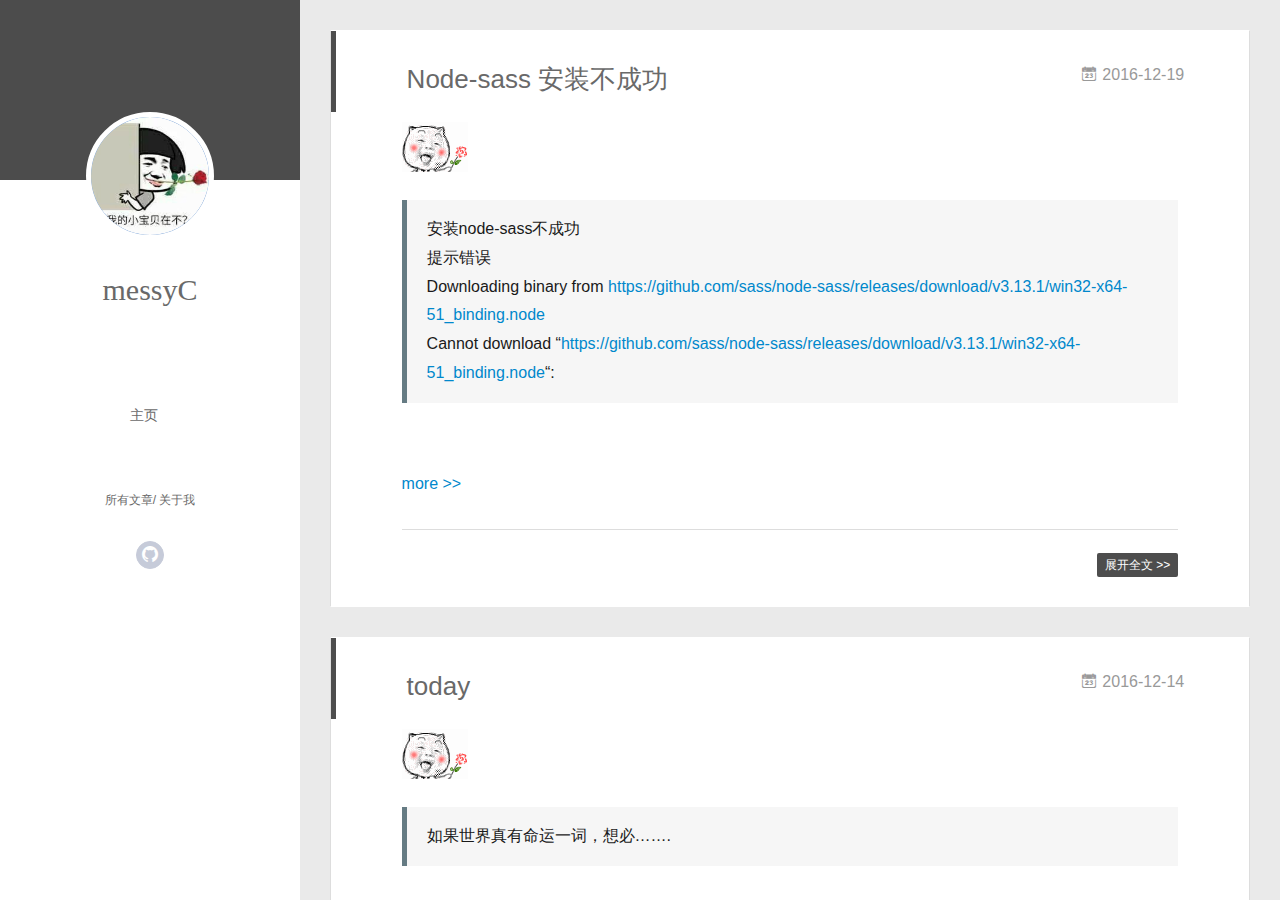
<file: index.html>
<!DOCTYPE html>
<html>
<head>
  <meta charset="utf-8">
  
  <meta name="renderer" content="webkit">
  <meta http-equiv="X-UA-Compatible" content="IE=edge" >
  <link rel="dns-prefetch" href="http://yoursite.com">
  <title>Hello Orz</title>
  <meta name="viewport" content="width=device-width, initial-scale=1, maximum-scale=1">
  <meta property="og:type" content="website">
<meta property="og:title" content="Hello Orz">
<meta property="og:url" content="http://yoursite.com/index.html">
<meta property="og:site_name" content="Hello Orz">
<meta name="twitter:card" content="summary">
<meta name="twitter:title" content="Hello Orz">
  
    <link rel="alternative" href="/atom.xml" title="Hello Orz" type="application/atom+xml">
  
  
    <link rel="icon" href="/favicon.png">
  
  <link rel="stylesheet" href="/main.css?v=4.0.0.css">
  

  

</head>

<body>
  <div id="container" q-class="show:isCtnShow">
    <canvas id="anm-canvas" class="anm-canvas"></canvas>
    <div class="left-col" q-class="show:isShow">
      <div class="overlay"></div>
<div class="intrude-less">
	<header id="header" class="inner">
		<a href="/" class="profilepic">
			<img src="/assets/img/profile.jpg" class="js-avatar">
		</a>

		<hgroup>
		  <h1 class="header-author"><a href="/">messyC</a></h1>
		</hgroup>

		

		<nav class="header-menu">
			<ul>
			
				<li><a href="/">主页</a></li>
	        
			</ul>
		</nav>
		<nav class="header-smart-menu">
	        
    		
    			
    			<a data-idx="0" q-on="click: openSlider(e, 'innerArchive')" href="javascript:void(0)">所有文章</a>
    			
    			
            
    			
            
    			
    			<a data-idx="1" q-on="click: openSlider(e, 'aboutme')" href="javascript:void(0)">关于我</a>
    			
    			
            
		</nav>
		<nav class="header-nav">
			<div class="social">
				
					<a class="github" target="_blank" href="https://github.com/ElegantBrick" title="github"><i class="icon-github"></i></a>
		        
			</div>
		</nav>
	</header>		
</div>

    </div>
    <div class="mid-col" q-class="show:isShow,hide:isShow|isFalse">
      <nav id="mobile-nav">
  	<div class="overlay">
  		<div class="slider-trigger"><i class="icon-sort"></i></div>
  		<h1 class="header-author js-mobile-header hide">messyC</h1>
  	</div>
	<div class="intrude-less">
		<header id="header" class="inner">
			<div class="profilepic">
				<img src="/assets/img/profile.jpg" class="js-avatar">
			</div>
			<hgroup>
			  <h1 class="header-author">messyC</h1>
			</hgroup>
			
			<nav class="header-menu">
				<ul>
				
					<li><a href="/">主页</a></li>
		        
		        
		        	<li><a href="/archives/">所有文章</a></li>
		        
				</ul>
			</nav>
			<nav class="header-nav">
				<div class="social">
					
						<a class="github" target="_blank" href="https://github.com/ElegantBrick" title="github"><i class="icon-github"></i></a>
			        
				</div>
			</nav>
		</header>				
	</div>
</nav>

      <div id="wrapper" class="body-wrap">
        <div class="menu-l">
          <div class="canvas-wrap">
            <canvas data-colors="#eaeaea" data-sectionHeight="100" data-contentId="js-content" id="myCanvas1" class="anm-canvas"></canvas>
          </div>
          <div id="js-content" class="content-ll">
            
  
    <article id="post-node-sass" class="article article-type-post  article-index" itemscope itemprop="blogPost">
  <div class="article-inner">
    
      <header class="article-header">
        
  
    <h1 itemprop="name">
      <a class="article-title" href="/2016/12/19/node-sass/">Node-sass 安装不成功</a>
    </h1>
  

        <a href="/2016/12/19/node-sass/" class="archive-article-date">
  	<time datetime="2016-12-18T16:00:00.000Z" itemprop="datePublished"><i class="icon-calendar icon"></i>2016-12-19</time>
</a>
      </header>
    
    <div class="article-entry" itemprop="articleBody">
      
        <p><img src="/assets/blogImg/hua.png" alt="ico">      </p>
<blockquote>
<p>安装node-sass不成功<br>提示错误<br>Downloading binary from <a href="https://github.com/sass/node-sass/releases/download/v3.13.1/win32-x64-51_binding.node">https://github.com/sass/node-sass/releases/download/v3.13.1/win32-x64-51_binding.node</a><br>Cannot download “<a href="https://github.com/sass/node-sass/releases/download/v3.13.1/win32-x64-51_binding.node">https://github.com/sass/node-sass/releases/download/v3.13.1/win32-x64-51_binding.node</a>“:</p>
</blockquote>
<p></br><br>
        
          <a class="article-more-a" href="/2016/12/19/node-sass/#more">more >></a>
        
      

      
    </div>
    <div class="article-info article-info-index">
      
      
      

      
        <p class="article-more-link">
          <a class="article-more-a" href="/2016/12/19/node-sass/">展开全文 >></a>
        </p>
      

      
      <div class="clearfix"></div>
    </div>
  </div>
</article>








  
    <article id="post-hello" class="article article-type-post  article-index" itemscope itemprop="blogPost">
  <div class="article-inner">
    
      <header class="article-header">
        
  
    <h1 itemprop="name">
      <a class="article-title" href="/2016/12/14/hello/">today</a>
    </h1>
  

        <a href="/2016/12/14/hello/" class="archive-article-date">
  	<time datetime="2016-12-13T16:00:00.000Z" itemprop="datePublished"><i class="icon-calendar icon"></i>2016-12-14</time>
</a>
      </header>
    
    <div class="article-entry" itemprop="articleBody">
      
        <p><img src="/assets/blogImg/hua.png" alt="ico">      </p>
<blockquote>
<p>如果世界真有命运一词，想必…….</p>
</blockquote>
<p></br><br>
        
          <a class="article-more-a" href="/2016/12/14/hello/#more">more >></a>
        
      

      
    </div>
    <div class="article-info article-info-index">
      
      
      

      
        <p class="article-more-link">
          <a class="article-more-a" href="/2016/12/14/hello/">展开全文 >></a>
        </p>
      

      
      <div class="clearfix"></div>
    </div>
  </div>
</article>








  
  


          </div>
        </div>
      </div>
      <footer id="footer">
  <div class="outer">
    <div id="footer-info">
    	<div class="footer-left">
    		&copy; 2016 messyC
    	</div>
      	<div class="footer-right">
      		
      	</div>
    </div>
  </div>
</footer>
    </div>
    <script>
	var yiliaConfig = {
		mathjax: false,
		isHome: true,
		isPost: false,
		isArchive: false,
		isTag: false,
		isCategory: false,
		open_in_new: false,
		root: "/",
		innerArchive: true
	}
</script>

<script src="/./main.js?v=4.0.0.js"></script>


    
<div class="tools-col" q-class="show:isShow,hide:isShow|isFalse" q-on="click:stop(e)">
  <div class="tools-wrap">
    
    	<section class="tools-section tools-section-all" q-show="innerArchive">
        <div class="search-wrap">
          <input class="search-ipt" q-model="search" type="text" placeholder="find something…">
          <i class="icon-search icon" q-show="search|isEmptyStr"></i>
          <i class="icon-close icon" q-show="search|isNotEmptyStr" q-on="click:clearChose(e)"></i>
        </div>
        <div class="widget tagcloud search-tag">
          <p class="search-tag-wording">tag:</p>
          <label class="search-switch">
            <input type="checkbox" q-on="click:toggleTag(e)" q-attr="checked:showTags">
          </label>
          <ul class="article-tag-list" q-show="showTags">
            
            <div class="clearfix"></div>
          </ul>
        </div>
        <ul class="search-ul">
          <p q-show="jsonFail" style="padding: 20px; font-size: 12px;">
            缺失模块。<br/>1、在博客根目录（注意不是yilia根目录）执行以下命令：<br/> npm i hexo-generator-json-content --save<br/><br/>
            2、在根目录_config.yml里添加配置：
<pre style="font-size: 12px;" q-show="jsonFail">
  jsonContent:
    meta: false
    pages: false
    posts:
      title: true
      date: true
      path: true
      text: true
      raw: false
      content: false
      slug: false
      updated: false
      comments: false
      link: false
      permalink: false
      excerpt: false
      categories: false
      tags: true
</pre>
          </p>
          <li class="search-li" q-repeat="items" q-show="isShow">
            <a q-attr="href:path|urlformat" class="search-title"><i class="icon-quo-left icon"></i><span q-text="title"></span></a>
            <p class="search-time">
              <i class="icon-calendar icon"></i>
              <span q-text="date|dateformat"></span>
            </p>
            <p class="search-tag">
              <i class="icon-price-tags icon"></i>
              <span q-repeat="tags" q-on="click:choseTag(e, name)" q-text="name|tagformat"></span>
            </p>
          </li>
        </ul>
    	</section>
    

    

    
    	<section class="tools-section tools-section-me" q-show="aboutme">
  	  	
  	  		<div class="aboutme-wrap" id="js-aboutme">尝试打开新世界的大门</div>
  	  	
    	</section>
    
  </div>
  
</div>
    <!-- Root element of PhotoSwipe. Must have class pswp. -->
<div class="pswp" tabindex="-1" role="dialog" aria-hidden="true">

    <!-- Background of PhotoSwipe. 
         It's a separate element as animating opacity is faster than rgba(). -->
    <div class="pswp__bg"></div>

    <!-- Slides wrapper with overflow:hidden. -->
    <div class="pswp__scroll-wrap">

        <!-- Container that holds slides. 
            PhotoSwipe keeps only 3 of them in the DOM to save memory.
            Don't modify these 3 pswp__item elements, data is added later on. -->
        <div class="pswp__container">
            <div class="pswp__item"></div>
            <div class="pswp__item"></div>
            <div class="pswp__item"></div>
        </div>

        <!-- Default (PhotoSwipeUI_Default) interface on top of sliding area. Can be changed. -->
        <div class="pswp__ui pswp__ui--hidden">

            <div class="pswp__top-bar">

                <!--  Controls are self-explanatory. Order can be changed. -->

                <div class="pswp__counter"></div>

                <button class="pswp__button pswp__button--close" title="Close (Esc)"></button>

                <button class="pswp__button pswp__button--share" style="display:none" title="Share"></button>

                <button class="pswp__button pswp__button--fs" title="Toggle fullscreen"></button>

                <button class="pswp__button pswp__button--zoom" title="Zoom in/out"></button>

                <!-- Preloader demo http://codepen.io/dimsemenov/pen/yyBWoR -->
                <!-- element will get class pswp__preloader--active when preloader is running -->
                <div class="pswp__preloader">
                    <div class="pswp__preloader__icn">
                      <div class="pswp__preloader__cut">
                        <div class="pswp__preloader__donut"></div>
                      </div>
                    </div>
                </div>
            </div>

            <div class="pswp__share-modal pswp__share-modal--hidden pswp__single-tap">
                <div class="pswp__share-tooltip"></div> 
            </div>

            <button class="pswp__button pswp__button--arrow--left" title="Previous (arrow left)">
            </button>

            <button class="pswp__button pswp__button--arrow--right" title="Next (arrow right)">
            </button>

            <div class="pswp__caption">
                <div class="pswp__caption__center"></div>
            </div>

        </div>

    </div>

</div>
  </div>
</body>
</html>
</file>
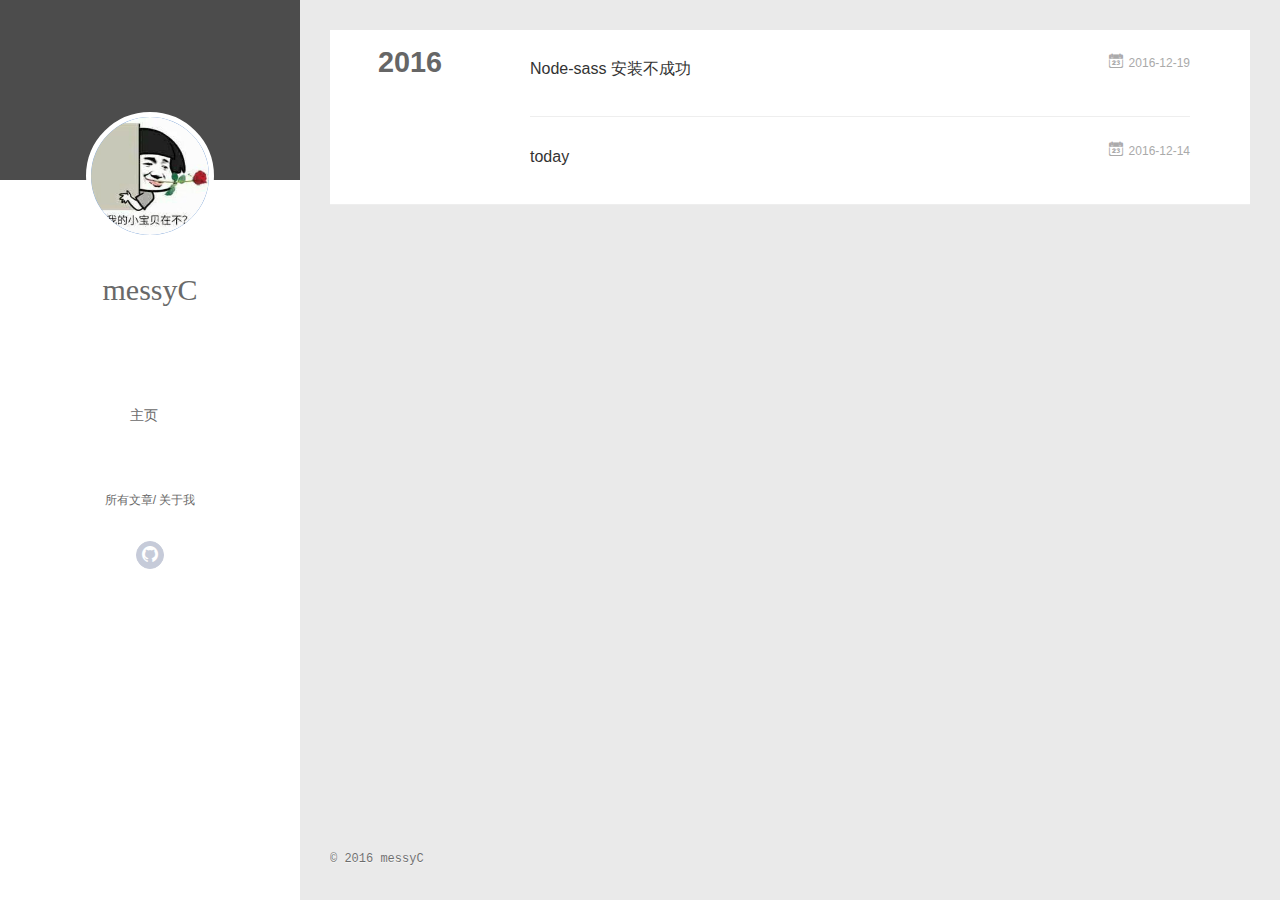
<file: archives/index.html>
<!DOCTYPE html>
<html>
<head>
  <meta charset="utf-8">
  
  <meta name="renderer" content="webkit">
  <meta http-equiv="X-UA-Compatible" content="IE=edge" >
  <link rel="dns-prefetch" href="http://yoursite.com">
  <title>Archives | Hello Orz</title>
  <meta name="viewport" content="width=device-width, initial-scale=1, maximum-scale=1">
  <meta property="og:type" content="website">
<meta property="og:title" content="Hello Orz">
<meta property="og:url" content="http://yoursite.com/archives/index.html">
<meta property="og:site_name" content="Hello Orz">
<meta name="twitter:card" content="summary">
<meta name="twitter:title" content="Hello Orz">
  
    <link rel="alternative" href="/atom.xml" title="Hello Orz" type="application/atom+xml">
  
  
    <link rel="icon" href="/favicon.png">
  
  <link rel="stylesheet" href="/main.css?v=4.0.0.css">
  

  

</head>

<body>
  <div id="container" q-class="show:isCtnShow">
    <canvas id="anm-canvas" class="anm-canvas"></canvas>
    <div class="left-col" q-class="show:isShow">
      <div class="overlay"></div>
<div class="intrude-less">
	<header id="header" class="inner">
		<a href="/" class="profilepic">
			<img src="/assets/img/profile.jpg" class="js-avatar">
		</a>

		<hgroup>
		  <h1 class="header-author"><a href="/">messyC</a></h1>
		</hgroup>

		

		<nav class="header-menu">
			<ul>
			
				<li><a href="/">主页</a></li>
	        
			</ul>
		</nav>
		<nav class="header-smart-menu">
	        
    		
    			
    			<a data-idx="0" q-on="click: openSlider(e, 'innerArchive')" href="javascript:void(0)">所有文章</a>
    			
    			
            
    			
            
    			
    			<a data-idx="1" q-on="click: openSlider(e, 'aboutme')" href="javascript:void(0)">关于我</a>
    			
    			
            
		</nav>
		<nav class="header-nav">
			<div class="social">
				
					<a class="github" target="_blank" href="https://github.com/ElegantBrick" title="github"><i class="icon-github"></i></a>
		        
			</div>
		</nav>
	</header>		
</div>

    </div>
    <div class="mid-col" q-class="show:isShow,hide:isShow|isFalse">
      <nav id="mobile-nav">
  	<div class="overlay">
  		<div class="slider-trigger"><i class="icon-sort"></i></div>
  		<h1 class="header-author js-mobile-header hide">messyC</h1>
  	</div>
	<div class="intrude-less">
		<header id="header" class="inner">
			<div class="profilepic">
				<img src="/assets/img/profile.jpg" class="js-avatar">
			</div>
			<hgroup>
			  <h1 class="header-author">messyC</h1>
			</hgroup>
			
			<nav class="header-menu">
				<ul>
				
					<li><a href="/">主页</a></li>
		        
		        
		        	<li><a href="/archives/">所有文章</a></li>
		        
				</ul>
			</nav>
			<nav class="header-nav">
				<div class="social">
					
						<a class="github" target="_blank" href="https://github.com/ElegantBrick" title="github"><i class="icon-github"></i></a>
			        
				</div>
			</nav>
		</header>				
	</div>
</nav>

      <div id="wrapper" class="body-wrap">
        <div class="menu-l">
          <div class="canvas-wrap">
            <canvas data-colors="#eaeaea" data-sectionHeight="100" data-contentId="js-content" id="myCanvas1" class="anm-canvas"></canvas>
          </div>
          <div id="js-content" class="content-ll">
            
  
  
    
    
      
      
      <section class="archives-wrap">
        <div class="archive-year-wrap">
          <a href="/archives/2016" class="archive-year">2016</a>
        </div>
        <div class="archives">
    
    <article class="archive-article archive-type-post">
  <div class="archive-article-inner">
    <header class="archive-article-header">
      	<div class="article-meta">
	      	<a href="/2016/12/19/node-sass/" class="archive-article-date">
  	<time datetime="2016-12-18T16:00:00.000Z" itemprop="datePublished"><i class="icon-calendar icon"></i>2016-12-19</time>
</a>
        </div>
    	 
  
    <h1 itemprop="name">
      <a class="archive-article-title" href="/2016/12/19/node-sass/">Node-sass 安装不成功</a>
    </h1>
  

        <div class="article-info info-on-right">
          
          

        </div>
        <div class="clearfix"></div>
    </header>
  </div>
</article>
  
    
    
    <article class="archive-article archive-type-post">
  <div class="archive-article-inner">
    <header class="archive-article-header">
      	<div class="article-meta">
	      	<a href="/2016/12/14/hello/" class="archive-article-date">
  	<time datetime="2016-12-13T16:00:00.000Z" itemprop="datePublished"><i class="icon-calendar icon"></i>2016-12-14</time>
</a>
        </div>
    	 
  
    <h1 itemprop="name">
      <a class="archive-article-title" href="/2016/12/14/hello/">today</a>
    </h1>
  

        <div class="article-info info-on-right">
          
          

        </div>
        <div class="clearfix"></div>
    </header>
  </div>
</article>
  
  
    </div></section>
  

    


          </div>
        </div>
      </div>
      <footer id="footer">
  <div class="outer">
    <div id="footer-info">
    	<div class="footer-left">
    		&copy; 2016 messyC
    	</div>
      	<div class="footer-right">
      		
      	</div>
    </div>
  </div>
</footer>
    </div>
    <script>
	var yiliaConfig = {
		mathjax: false,
		isHome: false,
		isPost: false,
		isArchive: true,
		isTag: false,
		isCategory: false,
		open_in_new: false,
		root: "/",
		innerArchive: true
	}
</script>

<script src="/./main.js?v=4.0.0.js"></script>


    
<div class="tools-col" q-class="show:isShow,hide:isShow|isFalse" q-on="click:stop(e)">
  <div class="tools-wrap">
    
    	<section class="tools-section tools-section-all" q-show="innerArchive">
        <div class="search-wrap">
          <input class="search-ipt" q-model="search" type="text" placeholder="find something…">
          <i class="icon-search icon" q-show="search|isEmptyStr"></i>
          <i class="icon-close icon" q-show="search|isNotEmptyStr" q-on="click:clearChose(e)"></i>
        </div>
        <div class="widget tagcloud search-tag">
          <p class="search-tag-wording">tag:</p>
          <label class="search-switch">
            <input type="checkbox" q-on="click:toggleTag(e)" q-attr="checked:showTags">
          </label>
          <ul class="article-tag-list" q-show="showTags">
            
            <div class="clearfix"></div>
          </ul>
        </div>
        <ul class="search-ul">
          <p q-show="jsonFail" style="padding: 20px; font-size: 12px;">
            缺失模块。<br/>1、在博客根目录（注意不是yilia根目录）执行以下命令：<br/> npm i hexo-generator-json-content --save<br/><br/>
            2、在根目录_config.yml里添加配置：
<pre style="font-size: 12px;" q-show="jsonFail">
  jsonContent:
    meta: false
    pages: false
    posts:
      title: true
      date: true
      path: true
      text: true
      raw: false
      content: false
      slug: false
      updated: false
      comments: false
      link: false
      permalink: false
      excerpt: false
      categories: false
      tags: true
</pre>
          </p>
          <li class="search-li" q-repeat="items" q-show="isShow">
            <a q-attr="href:path|urlformat" class="search-title"><i class="icon-quo-left icon"></i><span q-text="title"></span></a>
            <p class="search-time">
              <i class="icon-calendar icon"></i>
              <span q-text="date|dateformat"></span>
            </p>
            <p class="search-tag">
              <i class="icon-price-tags icon"></i>
              <span q-repeat="tags" q-on="click:choseTag(e, name)" q-text="name|tagformat"></span>
            </p>
          </li>
        </ul>
    	</section>
    

    

    
    	<section class="tools-section tools-section-me" q-show="aboutme">
  	  	
  	  		<div class="aboutme-wrap" id="js-aboutme">尝试打开新世界的大门</div>
  	  	
    	</section>
    
  </div>
  
</div>
    <!-- Root element of PhotoSwipe. Must have class pswp. -->
<div class="pswp" tabindex="-1" role="dialog" aria-hidden="true">

    <!-- Background of PhotoSwipe. 
         It's a separate element as animating opacity is faster than rgba(). -->
    <div class="pswp__bg"></div>

    <!-- Slides wrapper with overflow:hidden. -->
    <div class="pswp__scroll-wrap">

        <!-- Container that holds slides. 
            PhotoSwipe keeps only 3 of them in the DOM to save memory.
            Don't modify these 3 pswp__item elements, data is added later on. -->
        <div class="pswp__container">
            <div class="pswp__item"></div>
            <div class="pswp__item"></div>
            <div class="pswp__item"></div>
        </div>

        <!-- Default (PhotoSwipeUI_Default) interface on top of sliding area. Can be changed. -->
        <div class="pswp__ui pswp__ui--hidden">

            <div class="pswp__top-bar">

                <!--  Controls are self-explanatory. Order can be changed. -->

                <div class="pswp__counter"></div>

                <button class="pswp__button pswp__button--close" title="Close (Esc)"></button>

                <button class="pswp__button pswp__button--share" style="display:none" title="Share"></button>

                <button class="pswp__button pswp__button--fs" title="Toggle fullscreen"></button>

                <button class="pswp__button pswp__button--zoom" title="Zoom in/out"></button>

                <!-- Preloader demo http://codepen.io/dimsemenov/pen/yyBWoR -->
                <!-- element will get class pswp__preloader--active when preloader is running -->
                <div class="pswp__preloader">
                    <div class="pswp__preloader__icn">
                      <div class="pswp__preloader__cut">
                        <div class="pswp__preloader__donut"></div>
                      </div>
                    </div>
                </div>
            </div>

            <div class="pswp__share-modal pswp__share-modal--hidden pswp__single-tap">
                <div class="pswp__share-tooltip"></div> 
            </div>

            <button class="pswp__button pswp__button--arrow--left" title="Previous (arrow left)">
            </button>

            <button class="pswp__button pswp__button--arrow--right" title="Next (arrow right)">
            </button>

            <div class="pswp__caption">
                <div class="pswp__caption__center"></div>
            </div>

        </div>

    </div>

</div>
  </div>
</body>
</html>
</file>
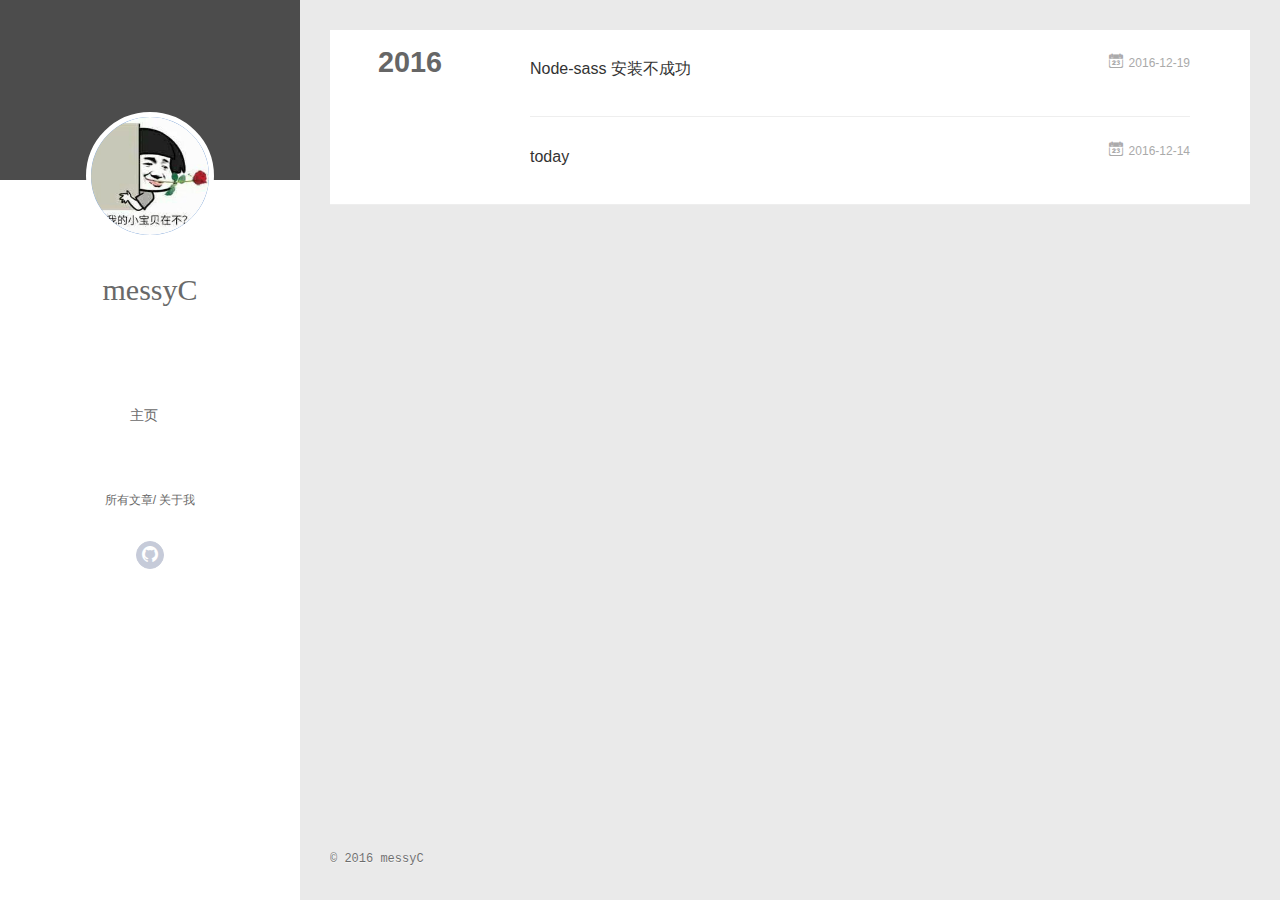
<file: archives/2016/index.html>
<!DOCTYPE html>
<html>
<head>
  <meta charset="utf-8">
  
  <meta name="renderer" content="webkit">
  <meta http-equiv="X-UA-Compatible" content="IE=edge" >
  <link rel="dns-prefetch" href="http://yoursite.com">
  <title>Archives: 2016 | Hello Orz</title>
  <meta name="viewport" content="width=device-width, initial-scale=1, maximum-scale=1">
  <meta property="og:type" content="website">
<meta property="og:title" content="Hello Orz">
<meta property="og:url" content="http://yoursite.com/archives/2016/index.html">
<meta property="og:site_name" content="Hello Orz">
<meta name="twitter:card" content="summary">
<meta name="twitter:title" content="Hello Orz">
  
    <link rel="alternative" href="/atom.xml" title="Hello Orz" type="application/atom+xml">
  
  
    <link rel="icon" href="/favicon.png">
  
  <link rel="stylesheet" href="/main.css?v=4.0.0.css">
  

  

</head>

<body>
  <div id="container" q-class="show:isCtnShow">
    <canvas id="anm-canvas" class="anm-canvas"></canvas>
    <div class="left-col" q-class="show:isShow">
      <div class="overlay"></div>
<div class="intrude-less">
	<header id="header" class="inner">
		<a href="/" class="profilepic">
			<img src="/assets/img/profile.jpg" class="js-avatar">
		</a>

		<hgroup>
		  <h1 class="header-author"><a href="/">messyC</a></h1>
		</hgroup>

		

		<nav class="header-menu">
			<ul>
			
				<li><a href="/">主页</a></li>
	        
			</ul>
		</nav>
		<nav class="header-smart-menu">
	        
    		
    			
    			<a data-idx="0" q-on="click: openSlider(e, 'innerArchive')" href="javascript:void(0)">所有文章</a>
    			
    			
            
    			
            
    			
    			<a data-idx="1" q-on="click: openSlider(e, 'aboutme')" href="javascript:void(0)">关于我</a>
    			
    			
            
		</nav>
		<nav class="header-nav">
			<div class="social">
				
					<a class="github" target="_blank" href="https://github.com/ElegantBrick" title="github"><i class="icon-github"></i></a>
		        
			</div>
		</nav>
	</header>		
</div>

    </div>
    <div class="mid-col" q-class="show:isShow,hide:isShow|isFalse">
      <nav id="mobile-nav">
  	<div class="overlay">
  		<div class="slider-trigger"><i class="icon-sort"></i></div>
  		<h1 class="header-author js-mobile-header hide">messyC</h1>
  	</div>
	<div class="intrude-less">
		<header id="header" class="inner">
			<div class="profilepic">
				<img src="/assets/img/profile.jpg" class="js-avatar">
			</div>
			<hgroup>
			  <h1 class="header-author">messyC</h1>
			</hgroup>
			
			<nav class="header-menu">
				<ul>
				
					<li><a href="/">主页</a></li>
		        
		        
		        	<li><a href="/archives/">所有文章</a></li>
		        
				</ul>
			</nav>
			<nav class="header-nav">
				<div class="social">
					
						<a class="github" target="_blank" href="https://github.com/ElegantBrick" title="github"><i class="icon-github"></i></a>
			        
				</div>
			</nav>
		</header>				
	</div>
</nav>

      <div id="wrapper" class="body-wrap">
        <div class="menu-l">
          <div class="canvas-wrap">
            <canvas data-colors="#eaeaea" data-sectionHeight="100" data-contentId="js-content" id="myCanvas1" class="anm-canvas"></canvas>
          </div>
          <div id="js-content" class="content-ll">
            
  
  
    
    
      
      
      <section class="archives-wrap">
        <div class="archive-year-wrap">
          <a href="/archives/2016" class="archive-year">2016</a>
        </div>
        <div class="archives">
    
    <article class="archive-article archive-type-post">
  <div class="archive-article-inner">
    <header class="archive-article-header">
      	<div class="article-meta">
	      	<a href="/2016/12/19/node-sass/" class="archive-article-date">
  	<time datetime="2016-12-18T16:00:00.000Z" itemprop="datePublished"><i class="icon-calendar icon"></i>2016-12-19</time>
</a>
        </div>
    	 
  
    <h1 itemprop="name">
      <a class="archive-article-title" href="/2016/12/19/node-sass/">Node-sass 安装不成功</a>
    </h1>
  

        <div class="article-info info-on-right">
          
          

        </div>
        <div class="clearfix"></div>
    </header>
  </div>
</article>
  
    
    
    <article class="archive-article archive-type-post">
  <div class="archive-article-inner">
    <header class="archive-article-header">
      	<div class="article-meta">
	      	<a href="/2016/12/14/hello/" class="archive-article-date">
  	<time datetime="2016-12-13T16:00:00.000Z" itemprop="datePublished"><i class="icon-calendar icon"></i>2016-12-14</time>
</a>
        </div>
    	 
  
    <h1 itemprop="name">
      <a class="archive-article-title" href="/2016/12/14/hello/">today</a>
    </h1>
  

        <div class="article-info info-on-right">
          
          

        </div>
        <div class="clearfix"></div>
    </header>
  </div>
</article>
  
  
    </div></section>
  

    


          </div>
        </div>
      </div>
      <footer id="footer">
  <div class="outer">
    <div id="footer-info">
    	<div class="footer-left">
    		&copy; 2016 messyC
    	</div>
      	<div class="footer-right">
      		
      	</div>
    </div>
  </div>
</footer>
    </div>
    <script>
	var yiliaConfig = {
		mathjax: false,
		isHome: false,
		isPost: false,
		isArchive: true,
		isTag: false,
		isCategory: false,
		open_in_new: false,
		root: "/",
		innerArchive: true
	}
</script>

<script src="/./main.js?v=4.0.0.js"></script>


    
<div class="tools-col" q-class="show:isShow,hide:isShow|isFalse" q-on="click:stop(e)">
  <div class="tools-wrap">
    
    	<section class="tools-section tools-section-all" q-show="innerArchive">
        <div class="search-wrap">
          <input class="search-ipt" q-model="search" type="text" placeholder="find something…">
          <i class="icon-search icon" q-show="search|isEmptyStr"></i>
          <i class="icon-close icon" q-show="search|isNotEmptyStr" q-on="click:clearChose(e)"></i>
        </div>
        <div class="widget tagcloud search-tag">
          <p class="search-tag-wording">tag:</p>
          <label class="search-switch">
            <input type="checkbox" q-on="click:toggleTag(e)" q-attr="checked:showTags">
          </label>
          <ul class="article-tag-list" q-show="showTags">
            
            <div class="clearfix"></div>
          </ul>
        </div>
        <ul class="search-ul">
          <p q-show="jsonFail" style="padding: 20px; font-size: 12px;">
            缺失模块。<br/>1、在博客根目录（注意不是yilia根目录）执行以下命令：<br/> npm i hexo-generator-json-content --save<br/><br/>
            2、在根目录_config.yml里添加配置：
<pre style="font-size: 12px;" q-show="jsonFail">
  jsonContent:
    meta: false
    pages: false
    posts:
      title: true
      date: true
      path: true
      text: true
      raw: false
      content: false
      slug: false
      updated: false
      comments: false
      link: false
      permalink: false
      excerpt: false
      categories: false
      tags: true
</pre>
          </p>
          <li class="search-li" q-repeat="items" q-show="isShow">
            <a q-attr="href:path|urlformat" class="search-title"><i class="icon-quo-left icon"></i><span q-text="title"></span></a>
            <p class="search-time">
              <i class="icon-calendar icon"></i>
              <span q-text="date|dateformat"></span>
            </p>
            <p class="search-tag">
              <i class="icon-price-tags icon"></i>
              <span q-repeat="tags" q-on="click:choseTag(e, name)" q-text="name|tagformat"></span>
            </p>
          </li>
        </ul>
    	</section>
    

    

    
    	<section class="tools-section tools-section-me" q-show="aboutme">
  	  	
  	  		<div class="aboutme-wrap" id="js-aboutme">尝试打开新世界的大门</div>
  	  	
    	</section>
    
  </div>
  
</div>
    <!-- Root element of PhotoSwipe. Must have class pswp. -->
<div class="pswp" tabindex="-1" role="dialog" aria-hidden="true">

    <!-- Background of PhotoSwipe. 
         It's a separate element as animating opacity is faster than rgba(). -->
    <div class="pswp__bg"></div>

    <!-- Slides wrapper with overflow:hidden. -->
    <div class="pswp__scroll-wrap">

        <!-- Container that holds slides. 
            PhotoSwipe keeps only 3 of them in the DOM to save memory.
            Don't modify these 3 pswp__item elements, data is added later on. -->
        <div class="pswp__container">
            <div class="pswp__item"></div>
            <div class="pswp__item"></div>
            <div class="pswp__item"></div>
        </div>

        <!-- Default (PhotoSwipeUI_Default) interface on top of sliding area. Can be changed. -->
        <div class="pswp__ui pswp__ui--hidden">

            <div class="pswp__top-bar">

                <!--  Controls are self-explanatory. Order can be changed. -->

                <div class="pswp__counter"></div>

                <button class="pswp__button pswp__button--close" title="Close (Esc)"></button>

                <button class="pswp__button pswp__button--share" style="display:none" title="Share"></button>

                <button class="pswp__button pswp__button--fs" title="Toggle fullscreen"></button>

                <button class="pswp__button pswp__button--zoom" title="Zoom in/out"></button>

                <!-- Preloader demo http://codepen.io/dimsemenov/pen/yyBWoR -->
                <!-- element will get class pswp__preloader--active when preloader is running -->
                <div class="pswp__preloader">
                    <div class="pswp__preloader__icn">
                      <div class="pswp__preloader__cut">
                        <div class="pswp__preloader__donut"></div>
                      </div>
                    </div>
                </div>
            </div>

            <div class="pswp__share-modal pswp__share-modal--hidden pswp__single-tap">
                <div class="pswp__share-tooltip"></div> 
            </div>

            <button class="pswp__button pswp__button--arrow--left" title="Previous (arrow left)">
            </button>

            <button class="pswp__button pswp__button--arrow--right" title="Next (arrow right)">
            </button>

            <div class="pswp__caption">
                <div class="pswp__caption__center"></div>
            </div>

        </div>

    </div>

</div>
  </div>
</body>
</html>
</file>
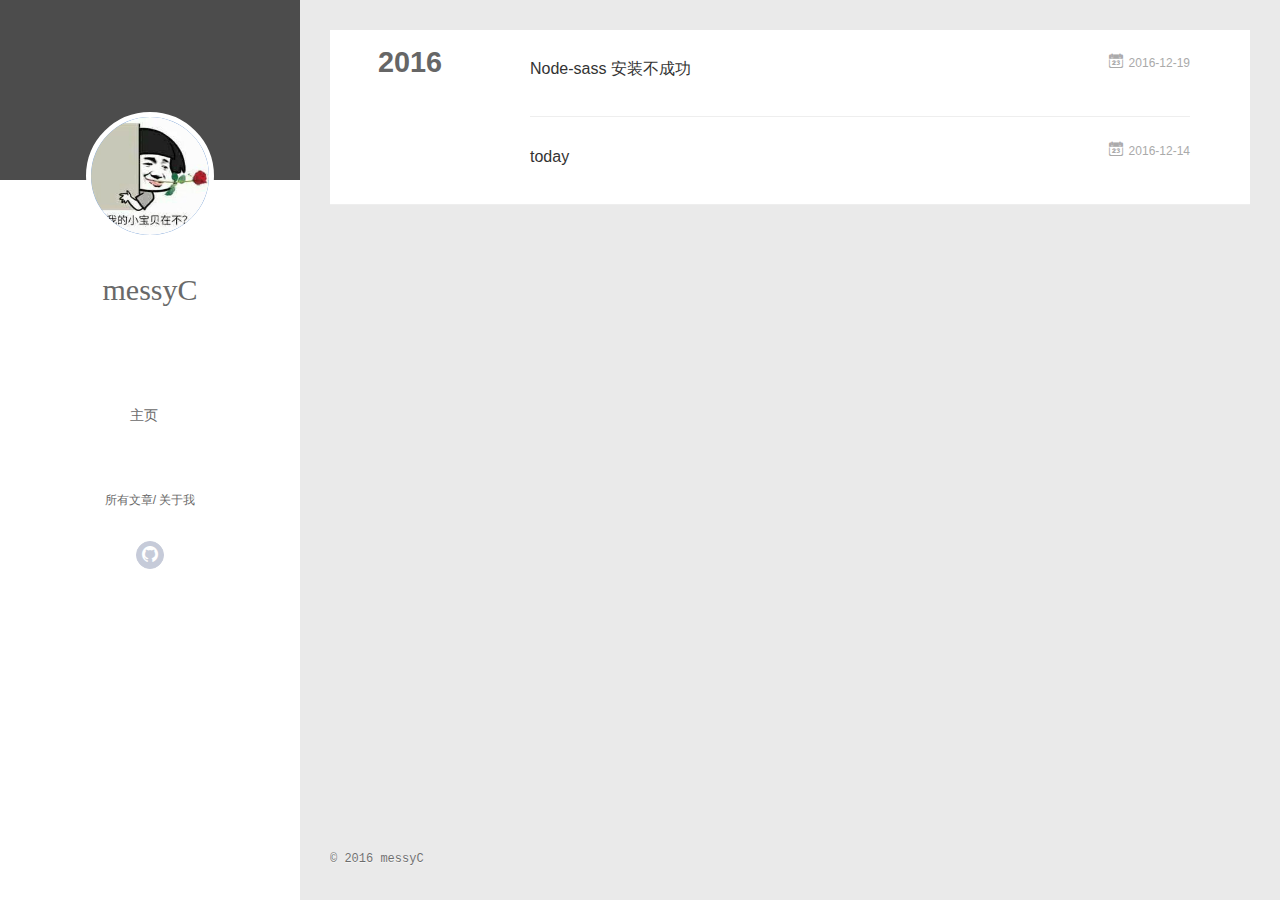
<file: archives/2016/12/index.html>
<!DOCTYPE html>
<html>
<head>
  <meta charset="utf-8">
  
  <meta name="renderer" content="webkit">
  <meta http-equiv="X-UA-Compatible" content="IE=edge" >
  <link rel="dns-prefetch" href="http://yoursite.com">
  <title>Archives: 2016/12 | Hello Orz</title>
  <meta name="viewport" content="width=device-width, initial-scale=1, maximum-scale=1">
  <meta property="og:type" content="website">
<meta property="og:title" content="Hello Orz">
<meta property="og:url" content="http://yoursite.com/archives/2016/12/index.html">
<meta property="og:site_name" content="Hello Orz">
<meta name="twitter:card" content="summary">
<meta name="twitter:title" content="Hello Orz">
  
    <link rel="alternative" href="/atom.xml" title="Hello Orz" type="application/atom+xml">
  
  
    <link rel="icon" href="/favicon.png">
  
  <link rel="stylesheet" href="/main.css?v=4.0.0.css">
  

  

</head>

<body>
  <div id="container" q-class="show:isCtnShow">
    <canvas id="anm-canvas" class="anm-canvas"></canvas>
    <div class="left-col" q-class="show:isShow">
      <div class="overlay"></div>
<div class="intrude-less">
	<header id="header" class="inner">
		<a href="/" class="profilepic">
			<img src="/assets/img/profile.jpg" class="js-avatar">
		</a>

		<hgroup>
		  <h1 class="header-author"><a href="/">messyC</a></h1>
		</hgroup>

		

		<nav class="header-menu">
			<ul>
			
				<li><a href="/">主页</a></li>
	        
			</ul>
		</nav>
		<nav class="header-smart-menu">
	        
    		
    			
    			<a data-idx="0" q-on="click: openSlider(e, 'innerArchive')" href="javascript:void(0)">所有文章</a>
    			
    			
            
    			
            
    			
    			<a data-idx="1" q-on="click: openSlider(e, 'aboutme')" href="javascript:void(0)">关于我</a>
    			
    			
            
		</nav>
		<nav class="header-nav">
			<div class="social">
				
					<a class="github" target="_blank" href="https://github.com/ElegantBrick" title="github"><i class="icon-github"></i></a>
		        
			</div>
		</nav>
	</header>		
</div>

    </div>
    <div class="mid-col" q-class="show:isShow,hide:isShow|isFalse">
      <nav id="mobile-nav">
  	<div class="overlay">
  		<div class="slider-trigger"><i class="icon-sort"></i></div>
  		<h1 class="header-author js-mobile-header hide">messyC</h1>
  	</div>
	<div class="intrude-less">
		<header id="header" class="inner">
			<div class="profilepic">
				<img src="/assets/img/profile.jpg" class="js-avatar">
			</div>
			<hgroup>
			  <h1 class="header-author">messyC</h1>
			</hgroup>
			
			<nav class="header-menu">
				<ul>
				
					<li><a href="/">主页</a></li>
		        
		        
		        	<li><a href="/archives/">所有文章</a></li>
		        
				</ul>
			</nav>
			<nav class="header-nav">
				<div class="social">
					
						<a class="github" target="_blank" href="https://github.com/ElegantBrick" title="github"><i class="icon-github"></i></a>
			        
				</div>
			</nav>
		</header>				
	</div>
</nav>

      <div id="wrapper" class="body-wrap">
        <div class="menu-l">
          <div class="canvas-wrap">
            <canvas data-colors="#eaeaea" data-sectionHeight="100" data-contentId="js-content" id="myCanvas1" class="anm-canvas"></canvas>
          </div>
          <div id="js-content" class="content-ll">
            
  
  
    
    
      
      
      <section class="archives-wrap">
        <div class="archive-year-wrap">
          <a href="/archives/2016" class="archive-year">2016</a>
        </div>
        <div class="archives">
    
    <article class="archive-article archive-type-post">
  <div class="archive-article-inner">
    <header class="archive-article-header">
      	<div class="article-meta">
	      	<a href="/2016/12/19/node-sass/" class="archive-article-date">
  	<time datetime="2016-12-18T16:00:00.000Z" itemprop="datePublished"><i class="icon-calendar icon"></i>2016-12-19</time>
</a>
        </div>
    	 
  
    <h1 itemprop="name">
      <a class="archive-article-title" href="/2016/12/19/node-sass/">Node-sass 安装不成功</a>
    </h1>
  

        <div class="article-info info-on-right">
          
          

        </div>
        <div class="clearfix"></div>
    </header>
  </div>
</article>
  
    
    
    <article class="archive-article archive-type-post">
  <div class="archive-article-inner">
    <header class="archive-article-header">
      	<div class="article-meta">
	      	<a href="/2016/12/14/hello/" class="archive-article-date">
  	<time datetime="2016-12-13T16:00:00.000Z" itemprop="datePublished"><i class="icon-calendar icon"></i>2016-12-14</time>
</a>
        </div>
    	 
  
    <h1 itemprop="name">
      <a class="archive-article-title" href="/2016/12/14/hello/">today</a>
    </h1>
  

        <div class="article-info info-on-right">
          
          

        </div>
        <div class="clearfix"></div>
    </header>
  </div>
</article>
  
  
    </div></section>
  

    


          </div>
        </div>
      </div>
      <footer id="footer">
  <div class="outer">
    <div id="footer-info">
    	<div class="footer-left">
    		&copy; 2016 messyC
    	</div>
      	<div class="footer-right">
      		
      	</div>
    </div>
  </div>
</footer>
    </div>
    <script>
	var yiliaConfig = {
		mathjax: false,
		isHome: false,
		isPost: false,
		isArchive: true,
		isTag: false,
		isCategory: false,
		open_in_new: false,
		root: "/",
		innerArchive: true
	}
</script>

<script src="/./main.js?v=4.0.0.js"></script>


    
<div class="tools-col" q-class="show:isShow,hide:isShow|isFalse" q-on="click:stop(e)">
  <div class="tools-wrap">
    
    	<section class="tools-section tools-section-all" q-show="innerArchive">
        <div class="search-wrap">
          <input class="search-ipt" q-model="search" type="text" placeholder="find something…">
          <i class="icon-search icon" q-show="search|isEmptyStr"></i>
          <i class="icon-close icon" q-show="search|isNotEmptyStr" q-on="click:clearChose(e)"></i>
        </div>
        <div class="widget tagcloud search-tag">
          <p class="search-tag-wording">tag:</p>
          <label class="search-switch">
            <input type="checkbox" q-on="click:toggleTag(e)" q-attr="checked:showTags">
          </label>
          <ul class="article-tag-list" q-show="showTags">
            
            <div class="clearfix"></div>
          </ul>
        </div>
        <ul class="search-ul">
          <p q-show="jsonFail" style="padding: 20px; font-size: 12px;">
            缺失模块。<br/>1、在博客根目录（注意不是yilia根目录）执行以下命令：<br/> npm i hexo-generator-json-content --save<br/><br/>
            2、在根目录_config.yml里添加配置：
<pre style="font-size: 12px;" q-show="jsonFail">
  jsonContent:
    meta: false
    pages: false
    posts:
      title: true
      date: true
      path: true
      text: true
      raw: false
      content: false
      slug: false
      updated: false
      comments: false
      link: false
      permalink: false
      excerpt: false
      categories: false
      tags: true
</pre>
          </p>
          <li class="search-li" q-repeat="items" q-show="isShow">
            <a q-attr="href:path|urlformat" class="search-title"><i class="icon-quo-left icon"></i><span q-text="title"></span></a>
            <p class="search-time">
              <i class="icon-calendar icon"></i>
              <span q-text="date|dateformat"></span>
            </p>
            <p class="search-tag">
              <i class="icon-price-tags icon"></i>
              <span q-repeat="tags" q-on="click:choseTag(e, name)" q-text="name|tagformat"></span>
            </p>
          </li>
        </ul>
    	</section>
    

    

    
    	<section class="tools-section tools-section-me" q-show="aboutme">
  	  	
  	  		<div class="aboutme-wrap" id="js-aboutme">尝试打开新世界的大门</div>
  	  	
    	</section>
    
  </div>
  
</div>
    <!-- Root element of PhotoSwipe. Must have class pswp. -->
<div class="pswp" tabindex="-1" role="dialog" aria-hidden="true">

    <!-- Background of PhotoSwipe. 
         It's a separate element as animating opacity is faster than rgba(). -->
    <div class="pswp__bg"></div>

    <!-- Slides wrapper with overflow:hidden. -->
    <div class="pswp__scroll-wrap">

        <!-- Container that holds slides. 
            PhotoSwipe keeps only 3 of them in the DOM to save memory.
            Don't modify these 3 pswp__item elements, data is added later on. -->
        <div class="pswp__container">
            <div class="pswp__item"></div>
            <div class="pswp__item"></div>
            <div class="pswp__item"></div>
        </div>

        <!-- Default (PhotoSwipeUI_Default) interface on top of sliding area. Can be changed. -->
        <div class="pswp__ui pswp__ui--hidden">

            <div class="pswp__top-bar">

                <!--  Controls are self-explanatory. Order can be changed. -->

                <div class="pswp__counter"></div>

                <button class="pswp__button pswp__button--close" title="Close (Esc)"></button>

                <button class="pswp__button pswp__button--share" style="display:none" title="Share"></button>

                <button class="pswp__button pswp__button--fs" title="Toggle fullscreen"></button>

                <button class="pswp__button pswp__button--zoom" title="Zoom in/out"></button>

                <!-- Preloader demo http://codepen.io/dimsemenov/pen/yyBWoR -->
                <!-- element will get class pswp__preloader--active when preloader is running -->
                <div class="pswp__preloader">
                    <div class="pswp__preloader__icn">
                      <div class="pswp__preloader__cut">
                        <div class="pswp__preloader__donut"></div>
                      </div>
                    </div>
                </div>
            </div>

            <div class="pswp__share-modal pswp__share-modal--hidden pswp__single-tap">
                <div class="pswp__share-tooltip"></div> 
            </div>

            <button class="pswp__button pswp__button--arrow--left" title="Previous (arrow left)">
            </button>

            <button class="pswp__button pswp__button--arrow--right" title="Next (arrow right)">
            </button>

            <div class="pswp__caption">
                <div class="pswp__caption__center"></div>
            </div>

        </div>

    </div>

</div>
  </div>
</body>
</html>
</file>
<file: main.css>
.clearfix:after,.clearfix:before{content:"";display:table}.clearfix:after{clear:both}.left-col.show{box-shadow:0 0 6px 0 rgba(0,0,0,.75)}.mid-col,.mid-col.show .article,.tools-col,.tools-col .tools-section .search-tag.tagcloud .article-tag-list,.tools-col .tools-section .search-ul .search-tag span:hover,.tools-col .tools-section .search-ul .search-time span:hover,.tools-col .tools-section .search-ul .search-title:hover,.tools-col .tools-section .search-wrap .icon{-webkit-transition:all .2s ease-in;transition:all .2s ease-in;-ms-transition:all .2s ease-in}#container{-webkit-transition:all .8s ease-in;transition:all .8s ease-in;-ms-transition:all .8s ease-in}#container.show{background:-webkit-linear-gradient(250deg,#a0cfe4,#e8c37e);background:linear-gradient(200deg,#a0cfe4,#e8c37e)}@-webkit-keyframes leftIn{0%,60%,75%,90%,to{-webkit-animation-timing-function:cubic-bezier(.215,.61,.355,1);animation-timing-function:cubic-bezier(.215,.61,.355,1)}0%{-webkit-transform:translateZ(0);transform:translateZ(0)}60%{-webkit-transform:translate3d(358px,0,0);transform:translate3d(358px,0,0)}75%{-webkit-transform:translate3d(323px,0,0);transform:translate3d(323px,0,0)}90%{-webkit-transform:translate3d(338px,0,0);transform:translate3d(338px,0,0)}to{-webkit-transform:translate3d(333px,0,0);transform:translate3d(333px,0,0)}}@keyframes leftIn{0%,60%,75%,90%,to{-webkit-animation-timing-function:cubic-bezier(.215,.61,.355,1);animation-timing-function:cubic-bezier(.215,.61,.355,1)}0%{-webkit-transform:translateZ(0);transform:translateZ(0)}60%{-webkit-transform:translate3d(358px,0,0);transform:translate3d(358px,0,0)}75%{-webkit-transform:translate3d(323px,0,0);transform:translate3d(323px,0,0)}90%{-webkit-transform:translate3d(338px,0,0);transform:translate3d(338px,0,0)}to{-webkit-transform:translate3d(333px,0,0);transform:translate3d(333px,0,0)}}.mid-col.show{-webkit-animation-duration:.8s;animation-duration:.8s;-webkit-animation-fill-mode:both;animation-fill-mode:both;-webkit-animation-name:leftIn;animation-name:leftIn}@-webkit-keyframes leftOut{0%,60%,75%,90%,to{-webkit-animation-timing-function:cubic-bezier(.215,.61,.355,1);animation-timing-function:cubic-bezier(.215,.61,.355,1)}0%{-webkit-transform:translate3d(333px,0,0);transform:translate3d(333px,0,0)}60%{-webkit-transform:translate3d(-25px,0,0);transform:translate3d(-25px,0,0)}75%{-webkit-transform:translate3d(10px,0,0);transform:translate3d(10px,0,0)}90%{-webkit-transform:translate3d(-5px,0,0);transform:translate3d(-5px,0,0)}to{-webkit-transform:translateZ(0);transform:translateZ(0)}}@keyframes leftOut{0%,60%,75%,90%,to{-webkit-animation-timing-function:cubic-bezier(.215,.61,.355,1);animation-timing-function:cubic-bezier(.215,.61,.355,1)}0%{-webkit-transform:translate3d(333px,0,0);transform:translate3d(333px,0,0)}60%{-webkit-transform:translate3d(-25px,0,0);transform:translate3d(-25px,0,0)}75%{-webkit-transform:translate3d(10px,0,0);transform:translate3d(10px,0,0)}90%{-webkit-transform:translate3d(-5px,0,0);transform:translate3d(-5px,0,0)}to{-webkit-transform:translateZ(0);transform:translateZ(0)}}.mid-col.hide{-webkit-animation-duration:.8s;animation-duration:.8s;-webkit-animation-fill-mode:both;animation-fill-mode:both;-webkit-animation-name:leftOut;animation-name:leftOut}@-webkit-keyframes smallLeftIn{0%,60%,75%,90%,to{-webkit-animation-timing-function:cubic-bezier(.215,.61,.355,1);animation-timing-function:cubic-bezier(.215,.61,.355,1)}0%{-webkit-transform:translateZ(0);transform:translateZ(0)}60%{-webkit-transform:translate3d(325px,0,0);transform:translate3d(325px,0,0)}75%{-webkit-transform:translate3d(290px,0,0);transform:translate3d(290px,0,0)}90%{-webkit-transform:translate3d(305px,0,0);transform:translate3d(305px,0,0)}to{-webkit-transform:translate3d(300px,0,0);transform:translate3d(300px,0,0)}}@keyframes smallLeftIn{0%,60%,75%,90%,to{-webkit-animation-timing-function:cubic-bezier(.215,.61,.355,1);animation-timing-function:cubic-bezier(.215,.61,.355,1)}0%{-webkit-transform:translateZ(0);transform:translateZ(0)}60%{-webkit-transform:translate3d(325px,0,0);transform:translate3d(325px,0,0)}75%{-webkit-transform:translate3d(290px,0,0);transform:translate3d(290px,0,0)}90%{-webkit-transform:translate3d(305px,0,0);transform:translate3d(305px,0,0)}to{-webkit-transform:translate3d(300px,0,0);transform:translate3d(300px,0,0)}}.tools-col.show{-webkit-animation-duration:.8s;animation-duration:.8s;-webkit-animation-fill-mode:both;animation-fill-mode:both;-webkit-animation-name:smallLeftIn;animation-name:smallLeftIn}@-webkit-keyframes smallleftOut{0%,60%,75%,90%,to{-webkit-animation-timing-function:cubic-bezier(.215,.61,.355,1);animation-timing-function:cubic-bezier(.215,.61,.355,1)}0%{-webkit-transform:translate3d(333px,0,0);transform:translate3d(333px,0,0)}60%{-webkit-transform:translate3d(-25px,0,0);transform:translate3d(-25px,0,0)}75%{-webkit-transform:translate3d(10px,0,0);transform:translate3d(10px,0,0)}90%{-webkit-transform:translate3d(-5px,0,0);transform:translate3d(-5px,0,0)}to{-webkit-transform:translateZ(0);transform:translateZ(0)}}@keyframes smallleftOut{0%,60%,75%,90%,to{-webkit-animation-timing-function:cubic-bezier(.215,.61,.355,1);animation-timing-function:cubic-bezier(.215,.61,.355,1)}0%{-webkit-transform:translate3d(333px,0,0);transform:translate3d(333px,0,0)}60%{-webkit-transform:translate3d(-25px,0,0);transform:translate3d(-25px,0,0)}75%{-webkit-transform:translate3d(10px,0,0);transform:translate3d(10px,0,0)}90%{-webkit-transform:translate3d(-5px,0,0);transform:translate3d(-5px,0,0)}to{-webkit-transform:translateZ(0);transform:translateZ(0)}}.tools-col.hide{-webkit-animation-duration:.8s;animation-duration:.8s;-webkit-animation-fill-mode:both;animation-fill-mode:both;-webkit-animation-name:smallleftOut;animation-name:smallleftOut}html{-ms-text-size-adjust:100%;-webkit-text-size-adjust:100%;-webkit-tap-highlight-color:transparent;height:100%}body{margin:0;font-size:14px;font-family:Helvetica Neue,Helvetica,STHeiTi,Arial,sans-serif;line-height:1.5;color:#333;background-color:#fff;min-height:100%}article,aside,details,figcaption,figure,footer,header,hgroup,main,menu,nav,section,summary{display:block}audio,canvas,progress,video{display:inline-block}audio:not([controls]){display:none;height:0}progress{vertical-align:baseline}[hidden],template{display:none}a{background:transparent;text-decoration:none;color:#08c}a:active{outline:0}abbr[title]{border-bottom:1px dotted}b,strong{font-weight:700}dfn{font-style:italic}mark{background:#ff0;color:#000}small{font-size:80%}sub,sup{font-size:75%;line-height:0;position:relative;vertical-align:baseline}sup{top:-.5em}sub{bottom:-.25em}img{border:0;vertical-align:middle;max-width:100%}svg:not(:root){overflow:hidden}pre{overflow:auto;white-space:pre;white-space:pre-wrap;word-wrap:break-word}code,kbd,pre,samp{font-family:monospace,monospace;font-size:1em}button,input,optgroup,select,textarea{color:inherit;font:inherit;margin:0;vertical-align:middle}button,input,select{overflow:visible}button,select{text-transform:none}button,html input[type=button],input[type=reset],input[type=submit]{-webkit-appearance:button;cursor:pointer}[disabled]{cursor:default}button::-moz-focus-inner,input::-moz-focus-inner{border:0;padding:0}input{line-height:normal}input[type=checkbox],input[type=radio]{box-sizing:border-box;padding:0}input[type=number]::-webkit-inner-spin-button,input[type=number]::-webkit-outer-spin-button{height:auto}input[type=search]{-webkit-appearance:textfield;box-sizing:border-box}input[type=search]::-webkit-search-cancel-button,input[type=search]::-webkit-search-decoration{-webkit-appearance:none}fieldset{border:1px solid silver;margin:0 2px;padding:.35em .625em .75em}legend{border:0;padding:0}textarea{overflow:auto;resize:vertical;vertical-align:top}optgroup{font-weight:700}button,input,select,textarea{outline:0}input,textarea{-webkit-user-modify:read-write-plaintext-only}input::-ms-clear,input::-ms-reveal{display:none}input::-moz-placeholder,textarea::-moz-placeholder{color:#999}input:-ms-input-placeholder,textarea:-ms-input-placeholder{color:#999}input::-webkit-input-placeholder,textarea::-webkit-input-placeholder{color:#999}.placeholder{color:#999}table{border-collapse:collapse;border-spacing:0}td,th{padding:0}blockquote,figure,form,h1,h2,h3,h4,h5,h6,p{margin:0}dd,dl,li,ol,ul{margin:0;padding:0}ol,ul{list-style:none outside none}h1,h2,h3{line-height:2;font-weight:400}h1{font-size:18px}h2{font-size:16px}h3{font-size:14px}i{font-style:normal}*{box-sizing:border-box}@font-face{font-family:iconfont;src:url(/fonts/iconfont.eot);src:url(/fonts/iconfont.eot#iefix) format("embedded-opentype"),url(/fonts/iconfont.woff) format("woff"),url(/fonts/iconfont.ttf) format("truetype"),url(/fonts/iconfont.svg#iconfont) format("svg")}[class*=" icon-"],[class^=icon-]{font-family:iconfont!important;speak:none;font-size:16px;font-style:normal;font-weight:400;font-variant:normal;text-transform:none;line-height:1;-webkit-font-smoothing:antialiased;-moz-osx-font-smoothing:grayscale}.icon-twitter:before{content:"\E600"}.icon-facebook:before{content:"\E601"}.icon-clock:before{content:"\E602"}.icon-mail:before{content:"\E609"}.icon-link:before{content:"\E6AB"}.icon-search:before{content:"\E65B"}.icon-smile:before{content:"\E64A"}.icon-roundrightfill:before{content:"\E65A"}.icon-list:before{content:"\E682"}.icon-book:before{content:"\E6FE"}.icon-home:before{content:"\E6BB"}.icon-share:before{content:"\E618"}.icon-qq:before{content:"\E62D"}.icon-weibo:before{content:"\E619"}.icon-sort:before{content:"\E700"}.icon-jianshu:before{content:"\E613"}.icon-circle-left:before{content:"\E71F"}.icon-circle-right:before{content:"\E720"}.icon-loading:before{content:"\E614"}.icon-close:before{content:"\E60C"}.icon-tumblr:before{content:"\E6B0"}.icon-calendar:before{content:"\E667"}.icon-rss:before{content:"\E877"}.icon-price-tags:before{content:"\E6F9"}.icon-quo-left:before{content:"\E7F5"}.icon-quo-right:before{content:"\E7F6"}.icon-github:before{content:"\E735"}.icon-film:before{content:"\E7B7"}.icon-weixin:before{content:"\E61F"}.icon-qzone:before{content:"\E680"}.icon-douban:before{content:"\E64C"}.icon-roundleftfill:before{content:"\E799"}.icon-tuding:before{content:"\E651"}.icon-zhihu:before{content:"\E61B"}.icon-linkedin:before{content:"\E6D4"}.icon-google:before{content:"\E635"}body,button,input,select,textarea{color:#1a1a1a;font-family:lucida grande,lucida sans unicode,lucida,helvetica,Hiragino Sans GB,Microsoft YaHei,WenQuanYi Micro Hei,sans-serif;font-size:16px;font-size:1rem;line-height:1.75}body{overflow-y:hidden;background:#eaeaea}#container,body,html{height:100%;overflow-x:hidden;overflow-y:auto}#container{position:relative;min-height:100%}#container .anm-canvas{display:none}#container.show .anm-canvas{display:block;position:fixed}.body-wrap{margin-bottom:80px}.mid-col{position:absolute;right:0;min-height:100%;background:#eaeaea;left:300px;width:auto}.mid-col.show{background:none;opacity:.9}.mid-col.show .article{background:hsla(0,0%,100%,.3)}#mobile-nav{display:none}#mobile-nav .overlay{height:110px;position:absolute;width:100%;background:#4d4d4d}#mobile-nav .overlay.fixed{position:fixed;height:42px;z-index:99}#mobile-nav #header{padding:10px 0 0}#mobile-nav #header .profilepic{display:block;position:relative;z-index:100}#mobile-nav #header .header-menu{height:auto;margin:10px}#mobile-nav #header .header-menu ul{text-align:center;cursor:default}#mobile-nav #header .header-menu li{display:inline-block;margin:3px}.left-col{background:#fff;width:300px;position:fixed;opacity:1;-webkit-transition:all .2s ease-in;transition:all .2s ease-in;height:100%;z-index:999}.left-col .overlay{width:100%;height:180px;background-color:#000;position:absolute;opacity:.7}.left-col .intrude-less{width:76%;text-align:center;margin:112px auto 0}.left-col #header{width:100%;height:300px;position:relative;border-bottom:1px solid color-border}.left-col #header a{color:#696969}.left-col #header a:hover{color:#b0a0aa}.left-col #header .header-subtitle{text-align:center;color:#999;font-size:14px;line-height:25px;overflow:hidden;text-overflow:ellipsis;display:-webkit-box;-webkit-line-clamp:2;-webkit-box-orient:vertical}.left-col #header .header-menu{font-weight:300;line-height:31px;cursor:pointer;text-transform:uppercase;float:none;min-height:150px;margin-left:-12px;text-align:center;display:-webkit-box;-webkit-box-orient:horizontal;-webkit-box-pack:center;-webkit-box-align:center}.left-col #header .header-menu li{cursor:default}.left-col #header .header-menu li a{font-size:14px;min-width:300px}.left-col #header .header-smart-menu{font-size:12px;margin-bottom:20px}.left-col #header .header-smart-menu a:after{content:'/'}.left-col #header .header-smart-menu a:last-child:after{content:''}.left-col #header .profilepic{display:block;border:5px solid #fff;border-radius:300px;width:128px;height:128px;margin:0 auto;position:relative;overflow:hidden;background:#88acdb;-webkit-transition:all .2s ease-in;display:-webkit-box;-webkit-box-orient:horizontal;-webkit-box-pack:center;-webkit-box-align:center;text-align:center}.left-col #header .profilepic img{border-radius:300px;opacity:1;-webkit-transition:all .2s ease-in}.left-col #header .profilepic img.show{width:100%;height:100%;opacity:1}.left-col #header .header-author{text-align:center;margin:.67em 0;font-family:Roboto,serif;font-size:30px;-webkit-transition:.3s;transition:.3s}::-webkit-scrollbar{width:10px;height:10px}::-webkit-scrollbar-button{width:0;height:0}::-webkit-scrollbar-button:end:decrement,::-webkit-scrollbar-button:start:increment{display:none}::-webkit-scrollbar-corner{display:block}::-webkit-scrollbar-thumb{border-radius:8px;background-color:rgba(0,0,0,.2)}::-webkit-scrollbar-thumb:hover{border-radius:8px;background-color:rgba(0,0,0,.5)}::-webkit-scrollbar-thumb,::-webkit-scrollbar-track{border-right:1px solid transparent;border-left:1px solid transparent}::-webkit-scrollbar-track:hover{background-color:rgba(0,0,0,.15)}::-webkit-scrollbar-button:start{width:10px;height:10px;background:url(/img/scrollbar_arrow.png) no-repeat 0 0}::-webkit-scrollbar-button:start:hover{background:url(/img/scrollbar_arrow.png) no-repeat -15px 0}::-webkit-scrollbar-button:start:active{background:url(/img/scrollbar_arrow.png) no-repeat -30px 0}::-webkit-scrollbar-button:end{width:10px;height:10px;background:url(/img/scrollbar_arrow.png) no-repeat 0 -18px}::-webkit-scrollbar-button:end:hover{background:url(/img/scrollbar_arrow.png) no-repeat -15px -18px}::-webkit-scrollbar-button:end:active{background:url(/img/scrollbar_arrow.png) no-repeat -30px -18px}.article-entry .highlight,.article-entry pre{background:#272822;margin:10px 0;padding:10px;overflow:auto;color:#fff;font-size:.9em;line-height:22.400000000000002px}.article-entry .gist .gist-file .gist-data .line-numbers,.article-entry .highlight .gutter pre,.article-entry .highlight .gutter pre .line{color:#666}.article-entry code,.article-entry pre{font-family:Source Code Pro,Consolas,Monaco,Menlo,monospace}.article-entry code{background:#eee;padding:0 .3em;border:none}.article-entry pre code{background:none;text-shadow:none;padding:0;color:#fff}.article-entry .highlight{border-radius:4px}.article-entry .highlight pre{border:none;margin:0;padding:0}.article-entry .highlight table{margin:0;width:auto}.article-entry .highlight td{border:none;padding:0}.article-entry .highlight figcaption{color:highlight-comment;line-height:1em;margin-bottom:1em}.article-entry .highlight figcaption:after,.article-entry .highlight figcaption:before{content:"";display:table}.article-entry .highlight figcaption:after{clear:both}.article-entry .highlight figcaption a{float:right}.article-entry .highlight .gutter pre{text-align:right;padding-right:20px}.article-entry .highlight .gutter pre .line{text-shadow:none}.article-entry .highlight .line{color:#fff}.article-entry .gist{margin:0 -20px;border-style:solid;border-color:#ddd;border-width:1px 0;background:#272822;padding:15px 20px 15px 0}.article-entry .gist .gist-file{border:none;font-family:Source Code Pro,Consolas,Monaco,Menlo,monospace;margin:0}.article-entry .gist .gist-file .gist-data{background:none;border:none}.article-entry .gist .gist-file .gist-data .line-numbers{background:none;border:none;padding:0 20px 0 0}.article-entry .gist .gist-file .gist-data .line-data{padding:0!important}.article-entry .gist .gist-file .highlight{margin:0;padding:0;border:none}.article-entry .gist .gist-file .gist-meta{background:#272822;color:highlight-comment;font:.85em Helvetica Neue,Helvetica,Arial,sans-serif;text-shadow:0 0;padding:0;margin-top:1em;margin-left:20px}.article-entry .gist .gist-file .gist-meta a{color:#258fb8;font-weight:400}.article-entry .gist .gist-file .gist-meta a:hover{text-decoration:underline}pre .comment{color:#75715e}pre .class .params,pre .function .keyword,pre .keyword{color:#66d9ef}pre .css .value,pre .doctype,pre .function,pre .params,pre .tag{color:#fff}pre .at_rule,pre .at_rule .keyword,pre .css~* .tag,pre .preprocessor,pre .preprocessor .keyword,pre .title{color:#f92672}pre .attribute,pre .built_in,pre .class,pre .css~* .class,pre .function .title{color:#a6e22e}pre .string,pre .value{color:#e6db74}pre .number{color:#7163d7}pre .css~* .id,pre .id{color:#fd971f}#header .tagcloud a{color:#fff}.tagcloud a{display:inline-block;text-decoration:none;font-weight:400;font-size:10px;color:#fff;height:18px;line-height:18px;float:left;padding:0 5px 0 10px;position:relative;border-radius:0 5px 5px 0;margin:5px 9px 5px 8px;font-family:Menlo,Monaco,Andale Mono,lucida console,Courier New,monospace}.tagcloud a:hover{opacity:.8}.tagcloud a:before{content:" ";width:0;height:0;position:absolute;top:0;left:-18px;border:9px solid transparent}.tagcloud a:after{content:" ";width:4px;height:4px;background-color:#fff;border-radius:4px;box-shadow:0 0 0 1px rgba(0,0,0,.3);position:absolute;top:7px;left:2px}.tagcloud a.color1{background:#ff945c}.tagcloud a.color1:before{border-right-color:#ff945c}.tagcloud a.color2{background:#cc8167}.tagcloud a.color2:before{border-right-color:#cc8167}.tagcloud a.color3{background:#ba8f6c}.tagcloud a.color3:before{border-right-color:#ba8f6c}.tagcloud a.color4{background:#94635c}.tagcloud a.color4:before{border-right-color:#94635c}.tagcloud a.color5{background:#7b5d5f}.tagcloud a.color5:before{border-right-color:#7b5d5f}.article-tag-list .article-tag-list-item{float:left}.article-pop-out .icon-tuding{color:#999;float:left;margin-right:10px;margin-top:6px}.article-tag,.article-tag .article-tag-list{float:left}.article-tag .icon-price-tags{color:#999;float:left;margin-right:10px;margin-top:6px}.article-category{float:left}.article-category .icon{color:#999;float:left;margin-right:10px;margin-top:6px}.article-pop-out{float:left}.archive-article-date{color:#999;margin-right:7.6923%;float:right}.archive-article-date .icon{margin:5px 5px 5px 0}.glass{background-color:rgba(54,70,93,.9);z-index:998;-webkit-transition:opacity .15s;transition:opacity .15s;width:100%;height:100%;display:none}.glass,.tagcloud-ctn{left:0;opacity:1;bottom:0;position:fixed;right:0;top:0}.tagcloud-ctn{z-index:90120;background-size:100% 100%}.tagcloud-ctn .tagcloud-global{position:fixed;top:50%;left:50%;margin-top:-115px;margin-left:-315px;width:630px}.tagcloud-ctn .tagcloud-global a{width:80px;height:80px;border-radius:50%;background:#f2992e;color:#fff;display:block;float:left;line-height:80px;text-align:center}.tagcloud-ctn .tagcloud-global .tab-post-types .tab-post-type:nth-child(1) .post-type-icon{background:#f2992e}.tagcloud-ctn .tagcloud-global .tab-post-types .tab-post-type:nth-child(2) .post-type-icon{background:#56bc8a}.tagcloud-ctn .tagcloud-global .tab-post-types .tab-post-type:nth-child(3) .post-type-icon{background:#4aa8d8}.tagcloud-ctn .tagcloud-global .tab-post-types .tab-post-type:nth-child(4) .post-type-icon{background:#a77dc2}.tagcloud-ctn .tagcloud-global .tab-post-types .tab-post-type:nth-child(5) .post-type-icon{background:#dd765d}#header .header-nav{width:100%;position:absolute;-webkit-transition:-webkit-transform .3s ease-in;transition:-webkit-transform .3s ease-in;transition:transform .3s ease-in;transition:transform .3s ease-in,-webkit-transform .3s ease-in}#header .header-nav .social{margin-top:10px;text-align:center;display:-webkit-box;display:-ms-flexbox;display:flex;-ms-flex-wrap:wrap;flex-wrap:wrap;-webkit-box-pack:center;-ms-flex-pack:center;justify-content:center}#header .header-nav .social a{border-radius:50%;display:-moz-inline-stack;display:inline-block;vertical-align:middle;*vertical-align:auto;zoom:1;*display:inline;margin:0 8px 15px;-webkit-transition:.3s;transition:.3s;text-align:center;color:#fff;opacity:.7;width:28px;height:28px;line-height:26px}#header .header-nav .social a:hover{opacity:1}#header .header-nav .social a.weibo{background:#aaf;border:1px solid #aaf}#header .header-nav .social a.weibo:hover{border:1px solid #aaf}#header .header-nav .social a.rss{background:#ef7522;border:1px solid #ef7522}#header .header-nav .social a.rss:hover{border:1px solid #cf5d0f}#header .header-nav .social a.github{background:#afb6ca;border:1px solid #afb6ca}#header .header-nav .social a.github:hover{border:1px solid #909ab6}#header .header-nav .social a.facebook{background:#3b5998;border:1px solid #3b5998}#header .header-nav .social a.facebook:hover{border:1px solid #2d4373}#header .header-nav .social a.google{background:#c83d20;border:1px solid #c83d20}#header .header-nav .social a.google:hover{border:1px solid #9c3019}#header .header-nav .social a.twitter{background:#55cff8;border:1px solid #55cff8}#header .header-nav .social a.twitter:hover{border:1px solid #24c1f6}#header .header-nav .social a.linkedin{background:#005a87;border:1px solid #005a87}#header .header-nav .social a.linkedin:hover{border:1px solid #006b98}#header .header-nav .social a.zhihu{background:#0078d8;border:1px solid #0078d8}#header .header-nav .social a.zhihu:hover{border:1px solid #0078d8}#header .header-nav .social a.douban{background:#06c611;border:1px solid #06c611}#header .header-nav .social a.douban:hover{border:1px solid #06c611}#header .header-nav .social a.mail{background:#005a87;border:1px solid #005a87}#header .header-nav .social a.mail:hover{border:1px solid #006b98}#header .header-nav .social a.jianshu{background:#ff5722;border:1px solid #ff5722}#header .header-nav .social a.jianshu:hover{border:1px solid #ff5722}#header .header-nav .social a.weixin{background:#4caf50;border:1px solid #4caf50}#header .header-nav .social a.weixin:hover{border:1px solid #4caf50}#header .header-nav .social a.qq{background:#34baad;border:1px solid #34baad}#header .header-nav .social a.qq:hover{border:1px solid #34baad}#page-nav{text-align:center;margin-top:30px}#page-nav .page-number{width:20px;height:25px;background:#4d4d4d;display:inline-block;color:#fff;line-height:25px;font-size:12px;margin:0 5px 30px;border-radius:2px}#page-nav .page-number:hover{background:#5e5e5e}#page-nav .current{background:#88acdb;cursor:default}#page-nav .current:hover{background:#88acdb}#page-nav .extend{color:#4d4d4d;margin:0 27px;opacity:1}#page-nav .extend:hover{color:#5e5e5e}#page-nav:hover .extend{opacity:1}.archives-wrap{position:relative;margin:0 30px;padding-right:60px;border-bottom:1px solid #eee;background:#fff}.archives-wrap:first-child{margin-top:30px}.archives-wrap:last-child{margin-bottom:80px}.archives-wrap .archive-year-wrap{line-height:35px;width:200px;position:absolute;padding-top:15px;font-size:1.8em}.archives-wrap .archive-year-wrap a{color:#666;font-weight:700;padding-left:48px}.archives{position:relative}.archives .article-info{border:none}.archives .archive-article{margin-left:200px;padding:20px 0;border-bottom:1px solid #eee;border-top:1px solid #fff;position:relative}.archives .archive-article:first-child{border-top:none}.archives .archive-article:last-child{border-bottom:none}.archives .archive-article-title{font-size:16px;color:#333;-webkit-transition:color .3s;transition:color .3s}.archives .archive-article-title:hover{color:#657b83}.archives .archive-article-title span{display:block;color:#a8a8a8;font-size:12px;line-height:14px;height:7px;padding-left:2px}.archives .archive-article-title span:before{display:inline-block;content:"\201C";font-family:serif;font-size:30px;float:left;margin:4px 4px 0 -12px;color:#c8c8c8}.archive-article-inner .icon-clock{margin-right:5px}.archive-article-inner .archive-article-header{position:relative;min-height:36px}.archive-article-inner .article-meta{position:relative;float:right;margin-top:-10px;color:#555;background:none;text-align:right;width:auto}.archive-article-inner .article-meta .article-date time{color:#aaa}.archive-article-inner .article-meta .archive-article-date,.archive-article-inner .article-meta .article-tag-list{margin-right:30px;display:-moz-inline-stack;display:inline-block;vertical-align:middle;zoom:1;color:#666;font-size:14px}.archive-article-inner .article-meta .archive-article-date{cursor:default;font-size:12px;margin-bottom:5px;margin-top:-10px;margin-right:0}.archive-article-inner .article-meta .article-category:before{float:left;margin-top:1px;left:15px}.archive-article-inner .article-meta .article-category .article-category-link{width:auto;max-width:83px;padding-left:10px}.archive-article-inner .article-meta .article-tag-list{margin-top:0}.archive-article-inner .article-meta .article-tag-list:before{left:15px}.archive-article-inner .article-meta .article-tag-list .article-tag-list-item{display:inline-block;width:auto;max-width:83px;padding-left:8px;font-size:12px}.tools-col{width:360px;height:100%;position:fixed;left:0;top:0;z-index:998;padding:0;opacity:0}.tools-col.show{opacity:1}.tools-col .tools-section,.tools-col .tools-wrap{height:100%;color:#e5e5e5;width:360px;overflow:hidden;overflow-y:auto}.tools-col .tools-section ::-webkit-scrollbar,.tools-col .tools-wrap ::-webkit-scrollbar{display:none}.tools-col .tools-section .search-wrap{width:310px;margin:20px 20px 10px;position:relative}.tools-col .tools-section .search-wrap .search-ipt{width:310px;color:#fff;background:none;border:none;border-bottom:2px solid #fff;font-family:Roboto,serif}.tools-col .tools-section .search-wrap .icon{position:absolute;right:0;top:7px;color:#fff;cursor:pointer}.tools-col .tools-section .search-wrap .icon:hover{-webkit-transform:scale(1.2);transform:scale(1.2)}.tools-col .tools-section .search-wrap ::-webkit-input-placeholder{color:#ededed}.tools-col .tools-section .search-tag.tagcloud{text-align:center;position:relative}.tools-col .tools-section .search-tag.tagcloud .search-tag-wording{font-size:12px;float:right;margin:4px 75px 0 0}.tools-col .tools-section .search-tag.tagcloud .search-switch{width:40px;height:25px;display:block}.tools-col .tools-section .search-tag.tagcloud .search-switch input{width:40px;height:14px;position:absolute;top:0;right:30px;z-index:2;border:0;background:0 0;-webkit-appearance:none;outline:0}.tools-col .tools-section .search-tag.tagcloud .search-switch input:before{content:'';width:40px;height:14px;border:1px solid #bdcabc;background-color:#fdfdfd;border-radius:20px;cursor:pointer;display:inline-block;position:relative;vertical-align:middle;box-sizing:content-box;box-shadow:inset 0 0 0 0 #dfdfdf;-webkit-transition:border .4s,box-shadow .4s;transition:border .4s,box-shadow .4s;background-clip:content-box}.tools-col .tools-section .search-tag.tagcloud .search-switch input:checked:before{border-color:#64bd63;box-shadow:inset 0 0 0 .16rem #64bd63;background-color:#64bd63;-webkit-transition:border .4s,box-shadow .4s,background-color 1.2s;transition:border .4s,box-shadow .4s,background-color 1.2s}.tools-col .tools-section .search-tag.tagcloud .search-switch input:checked:after{left:27px;background:#fff}.tools-col .tools-section .search-tag.tagcloud .search-switch input:after{content:'';width:14px;height:14px;position:absolute;top:16px;left:2px;-webkit-transform:translateY(-50%);border-radius:100%;background-color:#91c0f1;box-shadow:0 1px 1px rgba(0,0,0,.4);-webkit-transition:left .2s;transition:left .2s;cursor:pointer}.tools-col .tools-section .search-tag.tagcloud .article-tag-list{display:none;margin:15px 10px 0;padding:10px;background:hsla(0,0%,100%,.2)}.tools-col .tools-section .search-tag.tagcloud .article-tag-list.show{display:block}.tools-col .tools-section .search-tag.tagcloud .a{float:none}.tools-col .tools-section .search-ul{margin-top:10px;color:rgba(77,77,77,.75)}.tools-col .tools-section .search-ul .search-li{padding:10px 20px;border-bottom:1px dotted #dcdcdc}.tools-col .tools-section .search-ul .search-li:hover{background:hsla(0,0%,100%,.2)}.tools-col .tools-section .search-ul .search-title{overflow:hidden;white-space:nowrap;text-overflow:ellipsis;display:block;color:#fffff8;text-shadow:1px 1px rgba(77,77,77,.25)}.tools-col .tools-section .search-ul .search-title .icon{margin-right:10px;color:#fffdd8}.tools-col .tools-section .search-ul .search-title:hover{color:#fff}.tools-col .tools-section .search-ul .search-tag,.tools-col .tools-section .search-ul .search-time{font-size:12px;color:#fffdd8;margin-right:10px}.tools-col .tools-section .search-ul .search-tag .icon,.tools-col .tools-section .search-ul .search-time .icon{margin-right:0}.tools-col .tools-section .search-ul .search-tag span,.tools-col .tools-section .search-ul .search-time span{cursor:pointer}.tools-col .tools-section .search-ul .search-tag span:hover,.tools-col .tools-section .search-ul .search-time span:hover{color:#fff}.tools-col .tools-section .search-ul .search-time{float:left}.tools-col .tools-section .search-ul .search-tag span{margin-right:5px}.tools-col .tools-section-friends{padding-top:30px}.tools-col .aboutme-wrap{display:-webkit-box;display:-ms-flexbox;display:flex;-webkit-box-align:center;-ms-flex-align:center;align-items:center;-webkit-box-pack:center;-ms-flex-pack:center;justify-content:center;width:100%;height:100%;color:#fffdd8;text-shadow:1px 1px rgba(77,77,77,.45)}.body-wrap>article{position:relative}@-webkit-keyframes cd-bounce-1{0%{opacity:0;-webkit-transform:scale(1)}60%{opacity:1;-webkit-transform:scale(1.01)}to{-webkit-transform:scale(1)}}@keyframes cd-bounce-1{0%{opacity:0;-webkit-transform:scale(1);transform:scale(1)}60%{opacity:1;-webkit-transform:scale(1.01);transform:scale(1.01)}to{-webkit-transform:scale(1);transform:scale(1)}}.article{margin:30px;position:relative;border:1px solid #ddd;border-top:1px solid #fff;border-bottom:1px solid #fff;background:#fff;-webkit-transition:all .2s ease-in;transition:all .2s ease-in}.article img{max-width:100%}.article-inner h1.article-title,.article-title{color:#696969;margin-left:0;font-weight:300;line-height:35px;margin-bottom:20px;font-size:26px;-webkit-transition:color .3s;transition:color .3s}.article-header{border-left:5px solid #4d4d4d;padding:30px 0 15px 25px;padding-left:7.6923%}.article-meta{width:150px;font-size:14;text-align:right;position:absolute;right:0;top:23px;text-align:center;z-index:1}.article-meta time{color:#aaa}.article-meta time .icon-clock{margin-right:8px;font-size:16px}.article-more-link{margin-top:0;text-align:left;float:right}.article-more-link a{background:#4d4d4d;color:#fff;font-size:12px;padding:5px 8px;line-height:16px;border-radius:2px;-webkit-transition:background .3s;transition:background .3s}.article-more-link a:hover{background:#3c3c3c}.article-more-link a.hidden{visibility:hidden}.article-info.info-on-right{margin:10px 0 0;float:right}.article-info-index.article-info{padding-top:20px;margin:30px 7.6923% 0;min-height:72px;border-top:1px solid #ddd}.article-info-post.article-info{padding:0;border:none;margin:-30px 0 20px 7.6923%}.article-inner p{margin:0 0 1.75em}.article-inner{border-color:#d1d1d1}.article-inner h1{font-size:28px;font-size:1.75rem;line-height:1.25;margin-top:2em;margin-bottom:1em}.article-inner h2{font-size:23px;font-size:1.4375rem;line-height:1.2173913043;margin-top:2.4347826087em;margin-bottom:1.2173913043em}.article-inner h3{font-size:19px;font-size:1.1875rem;line-height:1.1052631579;margin-top:2.9473684211em;margin-bottom:1.4736842105em}.article-inner h4,.article-inner h5,.article-inner h6{font-size:16px;font-size:1rem;line-height:1.3125;margin-top:3.5em;margin-bottom:1.75em}.article-inner h4{letter-spacing:.140625em;text-transform:uppercase}.article-inner h6{font-style:italic}.article-inner h1,.article-inner h2,.article-inner h3,.article-inner h4,.article-inner h5,.article-inner h6{font-weight:900}.article-inner h1:first-child,.article-inner h2:first-child,.article-inner h3:first-child,.article-inner h4:first-child,.article-inner h5:first-child,.article-inner h6:first-child{margin-top:0}.article-inner h1:first-child{margin-bottom:10px;display:inline}.article-entry{line-height:1.8em;padding-right:7.6923%;padding-left:7.6923%}.article-entry p{margin-top:10px}.article-entry li code,.article-entry p code{padding:1px 3px;margin:0 3px;background:#ddd;border:1px solid #ccc;font-family:Menlo,Monaco,Andale Mono,lucida console,Courier New,monospace;word-wrap:break-word;font-size:14px}.article-entry blockquote{background:#ddd;border-left:5px solid #ccc;padding:15px 20px;margin-top:10px;border-left:5px solid #657b83;background:#f6f6f6}.article-entry blockquote p{margin-top:0;margin-bottom:0}.article-entry em{font-style:italic}.article-entry ol li:before,.article-entry ul li:before{content:"";width:6px;height:6px;border:1px solid #999;border-radius:10px;background:#aaa;display:inline-block;margin-right:10px;float:left;margin-top:12px}.article-entry ol,.article-entry ul{font-size:14px;margin:10px 0}.article-entry li ol,.article-entry li ul{margin-left:30px}.article-entry li ol li:before,.article-entry li ul li:before{content:"";background:#dedede}.article-entry h1{margin-top:30px}.article-entry h2,.article-entry h3,.article-entry h4,.article-entry h5,.article-entry h6{margin-top:20px;font-weight:700;color:#574c4c;padding-bottom:5px;border-bottom:1px solid #ddd}.article-entry video{max-width:100%}.article-entry strong{font-weight:700}.article-entry .caption{display:block;font-size:.8em;color:#aaa}.article-entry hr{height:0;margin-top:20px;margin-bottom:20px;border-left:0;border-right:0;border-top:1px solid #ddd;border-bottom:1px solid #fff}.article-entry pre{line-height:1.5;margin-top:10px;padding:5px 15px;overflow-x:auto;color:#657b83;border:1px solid #ccc;text-shadow:0 1px #444;font-family:Menlo,Monaco,Andale Mono,lucida console,Courier New,monospace}.article-entry pre code{font-size:14px}.article-entry table{width:100%;border:1px solid #dedede;margin:15px 0;border-collapse:collapse}.article-entry table td,.article-entry table tr{height:35px}.article-entry table thead tr{background:#f8f8f8}.article-entry table tbody tr:hover{background:#efefef}.article-entry table td,.article-entry table th{border:1px solid #dedede;padding:0 10px}.article-entry figure table{border:none;width:auto;margin:0}.article-entry figure table tbody tr:hover{background:none}#article-nav{margin:0 0 30px;padding:0 32px 10px}#article-nav .article-nav-link-wrap{font-size:14px}#article-nav .article-nav-link-wrap .article-nav-title{display:inline-block;font-size:16px;-webkit-transition:color .3s;transition:color .3s}#article-nav .article-nav-link-wrap:hover .article-nav-title,#article-nav .article-nav-link-wrap:hover i{color:#4d4d4d}#article-nav #article-nav-older{float:right}.duoshuo{padding:0 40px}.duoshuo,.share-wrap{min-height:20px}.share-btn{float:right;position:relative}.share-icons{display:-webkit-box;display:-ms-flexbox;display:flex;-webkit-box-pack:center;-ms-flex-pack:center;justify-content:center;-webkit-box-align:center;-ms-flex-align:center;align-items:center;-ms-flex-wrap:wrap;flex-wrap:wrap}.share-icons a{border:1px solid #fff;border-radius:50%;display:-moz-inline-stack;display:inline-block;vertical-align:middle;zoom:1;margin:10px;-webkit-transition:.3s;transition:.3s;text-align:center;color:#fff;opacity:.7;width:28px;height:28px;line-height:26px;text-shadow:1px 1px 1px #509eb7}.share-icons a:active{color:#fff}.share-icons a:hover{-webkit-transform:scale(1.2);transform:scale(1.2)}.share-icons a.share-outer{border:none;color:#fff;background:#4d4d4d;text-shadow:none}.page-modal{position:fixed;top:24%;left:50%;z-index:1001;padding:20px;text-align:center;color:#727272;background:#fff;border-radius:4px;box-shadow:0 2px 5px 0 rgba(0,0,0,.16),0 2px 10px 0 rgba(0,0,0,.12);opacity:0;-webkit-transform:translate(-50%,-200%);transform:translate(-50%,-200%)}.page-modal p{margin-bottom:10px}.page-modal.ready{visibility:hidden;display:block;-webkit-transform:translate(-50%,-100%);transform:translate(-50%,-100%);-webkit-transition:.3s;transition:.3s}.page-modal.in{visibility:visible;opacity:1;-webkit-transform:translate(-50%);transform:translate(-50%)}.page-modal .close{position:absolute;right:15px;top:15px;color:rgba(0,0,0,.2);font-size:16px;line-height:20px}.page-modal .close:active,.page-modal .close:hover{color:rgba(0,0,0,.4)}.mask{visibility:hidden;position:fixed;top:0;left:0;bottom:0;z-index:1000;width:100%;height:100%;background:#000;opacity:0;filter:alpha(opacity=0);pointer-events:none;-webkit-transition:.3s ease-in-out;transition:.3s ease-in-out}.mask.in{visibility:visible;pointer-events:auto;opacity:.3}.page-reward{margin:60px 0;text-align:center}.page-reward .page-reward-btn{position:relative;display:inline-block;width:56px;height:56px;line-height:56px;font-size:20px;color:#fff;background:#f44336;border-radius:50%;box-shadow:0 2px 5px 0 rgba(0,0,0,.16),0 2px 10px 0 rgba(0,0,0,.12);-webkit-transition:.4s ease-in-out;transition:.4s ease-in-out}.page-reward .page-reward-btn:active,.page-reward .page-reward-btn:hover{box-shadow:0 6px 12px rgba(0,0,0,.2),0 4px 15px rgba(0,0,0,.2)}.page-reward .page-reward-btn .tooltip-item{display:block;width:56px;height:56px}.page-reward .reward-box{display:-webkit-box;display:-ms-flexbox;display:flex;-ms-flex-pack:distribute;justify-content:space-around}.page-reward .reward-p{color:#fff;font-weight:700;text-shadow:1px 1px 1px #45b9e0}.page-reward .reward-p .icon{margin:0 10px;color:#ddd}.page-reward .reward-type{font-size:16px;display:block;color:#4d4d4d;margin:20px 0 0}.page-reward .reward-img{width:130px;height:130px;border:6px solid #fff;border-radius:3px}.tooltip-left .tooltip{position:absolute;z-index:999;cursor:pointer;width:28px;height:28px;top:-10px;right:10px}.tooltip-left .tooltip:hover a.share-outer{background:#24c1f6}@-webkit-keyframes pulse{0%{-webkit-transform:scale3d(.5,.5,1)}to{-webkit-transform:scaleX(1)}}@keyframes pulse{0%{-webkit-transform:scale3d(.5,.5,1);transform:scale3d(.5,.5,1)}to{-webkit-transform:scaleX(1);transform:scaleX(1)}}.tooltip-left .tooltip-content{position:absolute;background:rgba(36,193,246,.9);z-index:9999;width:200px;bottom:50%;margin-bottom:-10px;border-radius:20px;font-size:1.1em;text-align:center;color:#fff;opacity:0;cursor:default;pointer-events:none;-webkit-font-smoothing:antialiased;-webkit-transition:opacity .3s,-webkit-transform .3s;transition:opacity .3s,-webkit-transform .3s;transition:opacity .3s,transform .3s;transition:opacity .3s,transform .3s,-webkit-transform .3s}.tooltip-left .tooltip-west .tooltip-content{left:3.5em;-webkit-transform-origin:-2em 50%;transform-origin:-2em 50%;-webkit-transform:translate3d(0,50%,0) rotate3d(1,1,1,30deg);transform:translate3d(0,50%,0) rotate3d(1,1,1,30deg)}.tooltip-left .tooltip-east .tooltip-content{right:3.5em;-webkit-transform-origin:calc(100% + 2em) 50%;transform-origin:calc(100% + 2em) 50%;-webkit-transform:translate3d(0,50%,0) rotate3d(1,1,1,-30deg);transform:translate3d(0,50%,0) rotate3d(1,1,1,-30deg)}.tooltip-left .tooltip:hover .tooltip-content{opacity:1;-webkit-transform:translate3d(0,50%,0) rotate3d(0,0,0,0);transform:translate3d(0,50%,0) rotate3d(0,0,0,0);pointer-events:auto}.tooltip-left .tooltip-content:after,.tooltip-left .tooltip-content:before{content:'';position:absolute}.tooltip-left .tooltip-content:before{height:100%;width:3em}.tooltip-left .tooltip-content:after{width:2em;height:2em;top:50%;margin:-1em 0 0;background:url(/fonts/tooltip.svg) no-repeat 50%;background-size:100%}.tooltip-left .tooltip-west .tooltip-content:after,.tooltip-left .tooltip-west .tooltip-content:before{right:99%}.tooltip-left .tooltip-east .tooltip-content:after,.tooltip-left .tooltip-east .tooltip-content:before{left:99%}.tooltip-left .tooltip-east .tooltip-content:after{-webkit-transform:scaleX(-1);transform:scaleX(-1)}.tooltip-top .tooltip{display:inline;position:relative;z-index:999}.tooltip-top .tooltip:after{content:'';position:absolute;width:100%;height:20px;bottom:100%;left:50%;pointer-events:none;-webkit-transform:translateX(-50%);transform:translateX(-50%)}.tooltip-top .tooltip:hover:after{pointer-events:auto}.tooltip-top .tooltip-content{position:absolute;z-index:9999;width:370px;left:50%;bottom:100%;font-size:20px;line-height:1.4;text-align:center;font-weight:400;color:#4d4d4d;background:transparent;opacity:0;margin:0 0 -10px -185px;cursor:default;pointer-events:none;font-family:Satisfy,cursive;-webkit-font-smoothing:antialiased;-webkit-transition:opacity .3s .3s;transition:opacity .3s .3s;padding-bottom:80px}.tooltip-top .tooltip:hover .tooltip-content{opacity:1;pointer-events:auto;-webkit-transition-delay:0s;transition-delay:0s}.tooltip-top .tooltip-content span{display:block}.tooltip-top .tooltip-text{border-bottom:10px solid #4d4d4d;overflow:hidden;-webkit-transform:scaleX(0);transform:scaleX(0);-webkit-transition:-webkit-transform .3s .3s;transition:-webkit-transform .3s .3s;transition:transform .3s .3s;transition:transform .3s .3s,-webkit-transform .3s .3s}.tooltip-top .tooltip:hover .tooltip-text{-webkit-transition-delay:0s;transition-delay:0s;-webkit-transform:scaleX(1);transform:scaleX(1)}.tooltip-top .tooltip-inner{background:rgba(36,193,246,.9);padding:40px;-webkit-transform:translate3d(0,100%,0);transform:translate3d(0,100%,0);webkit-transition:-webkit-transform .3s;-webkit-transition:-webkit-transform .3s;transition:-webkit-transform .3s;transition:transform .3s;transition:transform .3s,-webkit-transform .3s}.tooltip-top .tooltip:hover .tooltip-inner{-webkit-transition-delay:.3s;transition-delay:.3s;-webkit-transform:translateZ(0);transform:translateZ(0)}.tooltip-top .tooltip-content:after{content:'';left:50%;border:solid transparent;height:0;width:0;position:absolute;pointer-events:none;border-color:transparent;border-top-color:#4d4d4d;border-width:10px;margin-left:-10px}#footer{font-size:12px;font-family:Menlo,Monaco,Andale Mono,lucida console,Courier New,monospace;text-shadow:0 1px #fff;position:absolute;bottom:30px;opacity:.6;width:100%;text-align:center}#footer .outer{padding:0 30px}.footer-left{float:left}.footer-right{float:right}@media screen and (max-width:800px){#container,body,html{height:auto;overflow-x:hidden;overflow-y:auto}.body-wrap{margin-bottom:0}.left-col{display:none}.mid-col{left:0}#header .header-nav,.mid-col{position:relative}.tools-col{display:none}.header-author.fixed{position:fixed;top:-13px;width:100%;color:#ddd}#container .header-author.fixed{position:fixed;top:-29px;width:100%;color:#ddd}.overlay .slider-trigger{position:absolute;z-index:101;bottom:0;left:0;width:42px;height:42px;text-align:center;line-height:50px}.overlay .slider-trigger:hover{background:#444}.overlay .slider-trigger .icon-sort{font-size:24px;color:#fff}.article-header{border-left:none;padding:0;border-bottom:1px dotted #ddd}.article-header h1{margin-bottom:10px}.article-header .archive-article-date{float:none}.article-info-index.article-info{padding-top:10px;margin:0;border-top:1px solid #ddd}.article-info-post.article-info{margin:0;padding-top:10px;border:none}#viewer-box .viewer-box-l{font-size:14px}.article{padding:10px;margin:10px;font-size:16px;color:#555}.article .article-entry{padding-left:0;padding-right:0;padding-top:10px}.article .article-inner h1.article-title,.article .article-title{font-size:18px;font-weight:300;display:block;margin:0}.article .article-meta{width:auto;height:30px;margin-top:-5px;position:ralative}.article .article-meta .article-date{font-size:12px;border-radius:0;color:#666;background:none;height:auto;padding:0;margin:0;width:100%;text-align:left;margin-left:10px}.article .article-meta .article-date time{width:auto;float:right;margin-right:10px}.article .article-meta .article-tag-list{margin-top:7px;position:absolute;right:10px;top:0}.article .article-meta .article-tag-list:before{float:left;margin-top:1px;left:0}.article .article-meta .article-tag-list .article-tag-list-item{float:left;padding-left:0;width:auto;max-width:83px}.article .article-meta .article-category{margin-top:7px;position:absolute;right:10px;top:-30px}.article .article-meta .article-category:before{float:left;margin-top:1px;left:15px}.article .article-meta .article-category .article-category-link{max-width:83px;width:auto;padding-left:10px}.article .article-nav-link-wrap{margin:5px 0}.article .article-nav-link-wrap strong{float:left;margin-right:5px}.article #article-nav-older{float:none;display:block}.share{padding:3px 10px}#disqus_thread,.duoshuo{padding:0 13px}#mobile-nav{display:block}#article-nav #article-nav-older{float:none}#article-nav .article-nav-link-wrap .article-nav-title{font-size:16px}#page-nav .extend{opacity:1}.instagram .open-ins{left:2px;top:-30px;color:#aaa}.info-on-right{float:none}.archives-wrap{margin:10px 10px 0;padding:10px}.archives-wrap .archive-article-title{font-size:16px}.archives-wrap .archive-year-wrap{position:relative;padding:0}.archives-wrap .archive-year-wrap a{padding:0}.archives-wrap .article-meta .archive-article-date{font-size:12px;margin-right:10px;margin-top:-5px}.archives-wrap .article-meta .article-tag-list-link{font-size:12px}.archives .archive-article{padding:10px 0;margin-left:0}#footer{position:relative;bottom:0}#footer .footer-left{float:none;margin-bottom:10px}#footer .footer-right{float:none}.profilepic{display:block;border:5px solid #fff;border-radius:300px;width:128px;height:128px;margin:0 auto;position:relative;overflow:hidden;background:#88acdb;-webkit-transition:all .2s ease-in;display:-webkit-box;-webkit-box-orient:horizontal;-webkit-box-pack:center;-webkit-box-align:center;text-align:center}.header-author{text-align:center;margin:.67em 0;font-family:Roboto,serif;font-size:30px;-webkit-transition:.3s;transition:.3s}.header-subtitle{text-align:center;color:#999;font-size:14px;line-height:25px;overflow:hidden;text-overflow:ellipsis;display:-webkit-box;-webkit-line-clamp:2;-webkit-box-orient:vertical;padding:0 24px}#viewer{position:fixed;z-index:1000000;top:0;bottom:0;left:0;right:0;overflow:hidden}#viewer-box{width:100%;height:100%;position:relative;color:#ccc;-webkit-transform:translate3d(-100%,0,0);-webkit-transition:-webkit-transform .25s ease-in-out}#viewer-box .viewer-box-l{background:url([data-uri]) repeat #5d5d5d;width:80%;height:100%;float:left}#viewer-box .viewer-box-l a{color:#5ac8ff}#viewer-box .viewer-box-l .viewer-box-wrap{margin:20px 10px 0 20px}#viewer-box .viewer-box-l .viewer-title{line-height:32px;font-weight:700;color:#d6d6d6}#viewer-box .viewer-box-l .viewer-title:before{content:"";width:6px;height:6px;border:1px solid #999;border-radius:10px;background:#aaa;display:inline-block;margin-right:10px}#viewer-box .viewer-box-l .viewer-div{border-bottom:1px dotted #666;padding-bottom:13px;line-height:20px}#viewer-box .viewer-box-l .viewer-div:last-child{border-bottom:none}#viewer-box .viewer-box-l .viewer-div .switch-friends-link{line-height:20px}#viewer-box .viewer-box-l .tagcloud a{color:#fff}#viewer-box .viewer-box-r{background:transparent;width:20%;height:100%;float:right}#viewer-box.anm-swipe{-webkit-transform:translateZ(0)}#viewer-box.anm-swipe .viewer-box-r{background:transparent}.hide{display:none}#viewer-box .viewer-list{margin:0;padding:0;height:100%;overflow:hidden}}/*! PhotoSwipe Default UI CSS by Dmitry Semenov | photoswipe.com | MIT license */.pswp__button{width:44px;height:44px;position:relative;background:none;cursor:pointer;overflow:visible;-webkit-appearance:none;display:block;border:0;padding:0;margin:0;float:right;opacity:.75;-webkit-transition:opacity .2s;transition:opacity .2s;box-shadow:none}.pswp__button:focus,.pswp__button:hover{opacity:1}.pswp__button:active{outline:none;opacity:.9}.pswp__button::-moz-focus-inner{padding:0;border:0}.pswp__ui--over-close .pswp__button--close{opacity:1}.pswp__button,.pswp__button--arrow--left:before,.pswp__button--arrow--right:before{background:url(/img/default-skin.png) 0 0 no-repeat;background-size:264px 88px;width:44px;height:44px}@media (-webkit-min-device-pixel-ratio:1.1),(-webkit-min-device-pixel-ratio:1.09375),(min-resolution:1.1dppx),(min-resolution:105dpi){.pswp--svg .pswp__button,.pswp--svg .pswp__button--arrow--left:before,.pswp--svg .pswp__button--arrow--right:before{background-image:url(/fonts/default-skin.svg)}.pswp--svg .pswp__button--arrow--left,.pswp--svg .pswp__button--arrow--right{background:none}}.pswp__button--close{background-position:0 -44px}.pswp__button--share{background-position:-44px -44px}.pswp__button--fs{display:none}.pswp--supports-fs .pswp__button--fs{display:block}.pswp--fs .pswp__button--fs{background-position:-44px 0}.pswp__button--zoom{display:none;background-position:-88px 0}.pswp--zoom-allowed .pswp__button--zoom{display:block}.pswp--zoomed-in .pswp__button--zoom{background-position:-132px 0}.pswp--touch .pswp__button--arrow--left,.pswp--touch .pswp__button--arrow--right{visibility:hidden}.pswp__button--arrow--left,.pswp__button--arrow--right{background:none;top:50%;margin-top:-50px;width:70px;height:100px;position:absolute}.pswp__button--arrow--left{left:0}.pswp__button--arrow--right{right:0}.pswp__button--arrow--left:before,.pswp__button--arrow--right:before{content:'';top:35px;background-color:rgba(0,0,0,.3);height:30px;width:32px;position:absolute}.pswp__button--arrow--left:before{left:6px;background-position:-138px -44px}.pswp__button--arrow--right:before{right:6px;background-position:-94px -44px}.pswp__counter,.pswp__share-modal{-webkit-user-select:none;-moz-user-select:none;-ms-user-select:none;user-select:none}.pswp__share-modal{display:block;background:rgba(0,0,0,.5);width:100%;height:100%;top:0;left:0;padding:10px;position:absolute;z-index:1600;opacity:0;-webkit-transition:opacity .25s ease-out;transition:opacity .25s ease-out;-webkit-backface-visibility:hidden;will-change:opacity}.pswp__share-modal--hidden{display:none}.pswp__share-tooltip{z-index:1620;position:absolute;background:#fff;top:56px;border-radius:2px;display:block;width:auto;right:44px;box-shadow:0 2px 5px rgba(0,0,0,.25);-webkit-transform:translateY(6px);transform:translateY(6px);-webkit-transition:-webkit-transform .25s;transition:-webkit-transform .25s;transition:transform .25s;transition:transform .25s,-webkit-transform .25s;-webkit-backface-visibility:hidden;will-change:transform}.pswp__share-tooltip a{display:block;padding:8px 12px;font-size:14px;line-height:18px}.pswp__share-tooltip a,.pswp__share-tooltip a:hover{color:#000;text-decoration:none}.pswp__share-tooltip a:first-child{border-radius:2px 2px 0 0}.pswp__share-tooltip a:last-child{border-radius:0 0 2px 2px}.pswp__share-modal--fade-in{opacity:1}.pswp__share-modal--fade-in .pswp__share-tooltip{-webkit-transform:translateY(0);transform:translateY(0)}.pswp--touch .pswp__share-tooltip a{padding:16px 12px}a.pswp__share--facebook:before{content:'';display:block;width:0;height:0;position:absolute;top:-12px;right:15px;border:6px solid transparent;border-bottom-color:#fff;-webkit-pointer-events:none;-moz-pointer-events:none;pointer-events:none}a.pswp__share--facebook:hover{background:#3e5c9a;color:#fff}a.pswp__share--facebook:hover:before{border-bottom-color:#3e5c9a}a.pswp__share--twitter:hover{background:#55acee;color:#fff}a.pswp__share--pinterest:hover{background:#ccc;color:#ce272d}a.pswp__share--download:hover{background:#ddd}.pswp__counter{position:absolute;left:0;top:0;height:44px;font-size:13px;line-height:44px;color:#fff;opacity:.75;padding:0 10px}.pswp__caption{position:absolute;left:0;bottom:0;width:100%;min-height:44px}.pswp__caption small{font-size:11px;color:#bbb}.pswp__caption__center{text-align:left;max-width:420px;margin:0 auto;font-size:13px;padding:10px;line-height:20px;color:#ccc}.pswp__caption--empty{display:none}.pswp__caption--fake{visibility:hidden}.pswp__preloader{width:44px;height:44px;position:absolute;top:0;left:50%;margin-left:-22px;opacity:0;-webkit-transition:opacity .25s ease-out;transition:opacity .25s ease-out;will-change:opacity;direction:ltr}.pswp__preloader__icn{width:20px;height:20px;margin:12px}.pswp__preloader--active{opacity:1}.pswp__preloader--active .pswp__preloader__icn{background:url(/img/preloader.gif) 0 0 no-repeat}.pswp--css_animation .pswp__preloader--active{opacity:1}.pswp--css_animation .pswp__preloader--active .pswp__preloader__icn{-webkit-animation:clockwise .5s linear infinite;animation:clockwise .5s linear infinite}.pswp--css_animation .pswp__preloader--active .pswp__preloader__donut{-webkit-animation:donut-rotate 1s cubic-bezier(.4,0,.22,1) infinite;animation:donut-rotate 1s cubic-bezier(.4,0,.22,1) infinite}.pswp--css_animation .pswp__preloader__icn{background:none;opacity:.75;width:14px;height:14px;position:absolute;left:15px;top:15px;margin:0}.pswp--css_animation .pswp__preloader__cut{position:relative;width:7px;height:14px;overflow:hidden}.pswp--css_animation .pswp__preloader__donut{box-sizing:border-box;width:14px;height:14px;border:2px solid #fff;border-radius:50%;border-left-color:transparent;border-bottom-color:transparent;position:absolute;top:0;left:0;background:none;margin:0}@media screen and (max-width:1024px){.pswp__preloader{position:relative;left:auto;top:auto;margin:0;float:right}}@-webkit-keyframes clockwise{0%{-webkit-transform:rotate(0deg);transform:rotate(0deg)}to{-webkit-transform:rotate(1turn);transform:rotate(1turn)}}@keyframes clockwise{0%{-webkit-transform:rotate(0deg);transform:rotate(0deg)}to{-webkit-transform:rotate(1turn);transform:rotate(1turn)}}@-webkit-keyframes donut-rotate{0%{-webkit-transform:rotate(0);transform:rotate(0)}50%{-webkit-transform:rotate(-140deg);transform:rotate(-140deg)}to{-webkit-transform:rotate(0);transform:rotate(0)}}@keyframes donut-rotate{0%{-webkit-transform:rotate(0);transform:rotate(0)}50%{-webkit-transform:rotate(-140deg);transform:rotate(-140deg)}to{-webkit-transform:rotate(0);transform:rotate(0)}}.pswp__ui{-webkit-font-smoothing:auto;visibility:visible;opacity:1;z-index:1550}.pswp__top-bar{position:absolute;left:0;top:0;height:44px;width:100%}.pswp--has_mouse .pswp__button--arrow--left,.pswp--has_mouse .pswp__button--arrow--right,.pswp__caption,.pswp__top-bar{-webkit-backface-visibility:hidden;will-change:opacity;-webkit-transition:opacity 333ms cubic-bezier(.4,0,.22,1);transition:opacity 333ms cubic-bezier(.4,0,.22,1)}.pswp--has_mouse .pswp__button--arrow--left,.pswp--has_mouse .pswp__button--arrow--right{visibility:visible}.pswp__caption,.pswp__top-bar{background-color:rgba(0,0,0,.5)}.pswp__ui--fit .pswp__caption,.pswp__ui--fit .pswp__top-bar{background-color:rgba(0,0,0,.3)}.pswp__ui--idle .pswp__button--arrow--left,.pswp__ui--idle .pswp__button--arrow--right,.pswp__ui--idle .pswp__top-bar{opacity:0}.pswp__ui--hidden .pswp__button--arrow--left,.pswp__ui--hidden .pswp__button--arrow--right,.pswp__ui--hidden .pswp__caption,.pswp__ui--hidden .pswp__top-bar{opacity:.001}.pswp__ui--one-slide .pswp__button--arrow--left,.pswp__ui--one-slide .pswp__button--arrow--right,.pswp__ui--one-slide .pswp__counter{display:none}.pswp__element--disabled{display:none!important}.pswp--minimal--dark .pswp__top-bar{background:none}/*! PhotoSwipe main CSS by Dmitry Semenov | photoswipe.com | MIT license */.pswp{display:none;position:absolute;width:100%;height:100%;left:0;top:0;overflow:hidden;-ms-touch-action:none;touch-action:none;z-index:1500;-webkit-text-size-adjust:100%;-webkit-backface-visibility:hidden;outline:none}.pswp *{box-sizing:border-box}.pswp img{max-width:none}.pswp--animate_opacity{opacity:.001;will-change:opacity;-webkit-transition:opacity 333ms cubic-bezier(.4,0,.22,1);transition:opacity 333ms cubic-bezier(.4,0,.22,1)}.pswp--open{display:block}.pswp--zoom-allowed .pswp__img{cursor:zoom-in}.pswp--zoomed-in .pswp__img{cursor:-webkit-grab;cursor:grab}.pswp--dragging .pswp__img{cursor:-webkit-grabbing;cursor:grabbing}.pswp__bg{background:#000;opacity:0;-webkit-backface-visibility:hidden;will-change:opacity}.pswp__bg,.pswp__scroll-wrap{position:absolute;left:0;top:0;width:100%;height:100%}.pswp__scroll-wrap{overflow:hidden}.pswp__container,.pswp__zoom-wrap{-ms-touch-action:none;touch-action:none;position:absolute;left:0;right:0;top:0;bottom:0}.pswp__container,.pswp__img{-webkit-user-select:none;-moz-user-select:none;-ms-user-select:none;user-select:none;-webkit-tap-highlight-color:transparent;-webkit-touch-callout:none}.pswp__zoom-wrap{position:absolute;width:100%;-webkit-transform-origin:left top;transform-origin:left top;-webkit-transition:-webkit-transform 333ms cubic-bezier(.4,0,.22,1);transition:-webkit-transform 333ms cubic-bezier(.4,0,.22,1);transition:transform 333ms cubic-bezier(.4,0,.22,1);transition:transform 333ms cubic-bezier(.4,0,.22,1),-webkit-transform 333ms cubic-bezier(.4,0,.22,1)}.pswp__bg{will-change:opacity;-webkit-transition:opacity 333ms cubic-bezier(.4,0,.22,1);transition:opacity 333ms cubic-bezier(.4,0,.22,1)}.pswp--animated-in .pswp__bg,.pswp--animated-in .pswp__zoom-wrap{-webkit-transition:none;transition:none}.pswp__container,.pswp__zoom-wrap{-webkit-backface-visibility:hidden}.pswp__item{right:0;bottom:0;overflow:hidden}.pswp__img,.pswp__item{position:absolute;left:0;top:0}.pswp__img{width:auto;height:auto}.pswp__img--placeholder{-webkit-backface-visibility:hidden}.pswp__img--placeholder--blank{background:#222}.pswp--ie .pswp__img{width:100%!important;height:auto!important;left:0;top:0}.pswp__error-msg{position:absolute;left:0;top:50%;width:100%;text-align:center;font-size:14px;line-height:16px;margin-top:-8px;color:#ccc}.pswp__error-msg a{color:#ccc;text-decoration:underline}
</file>
